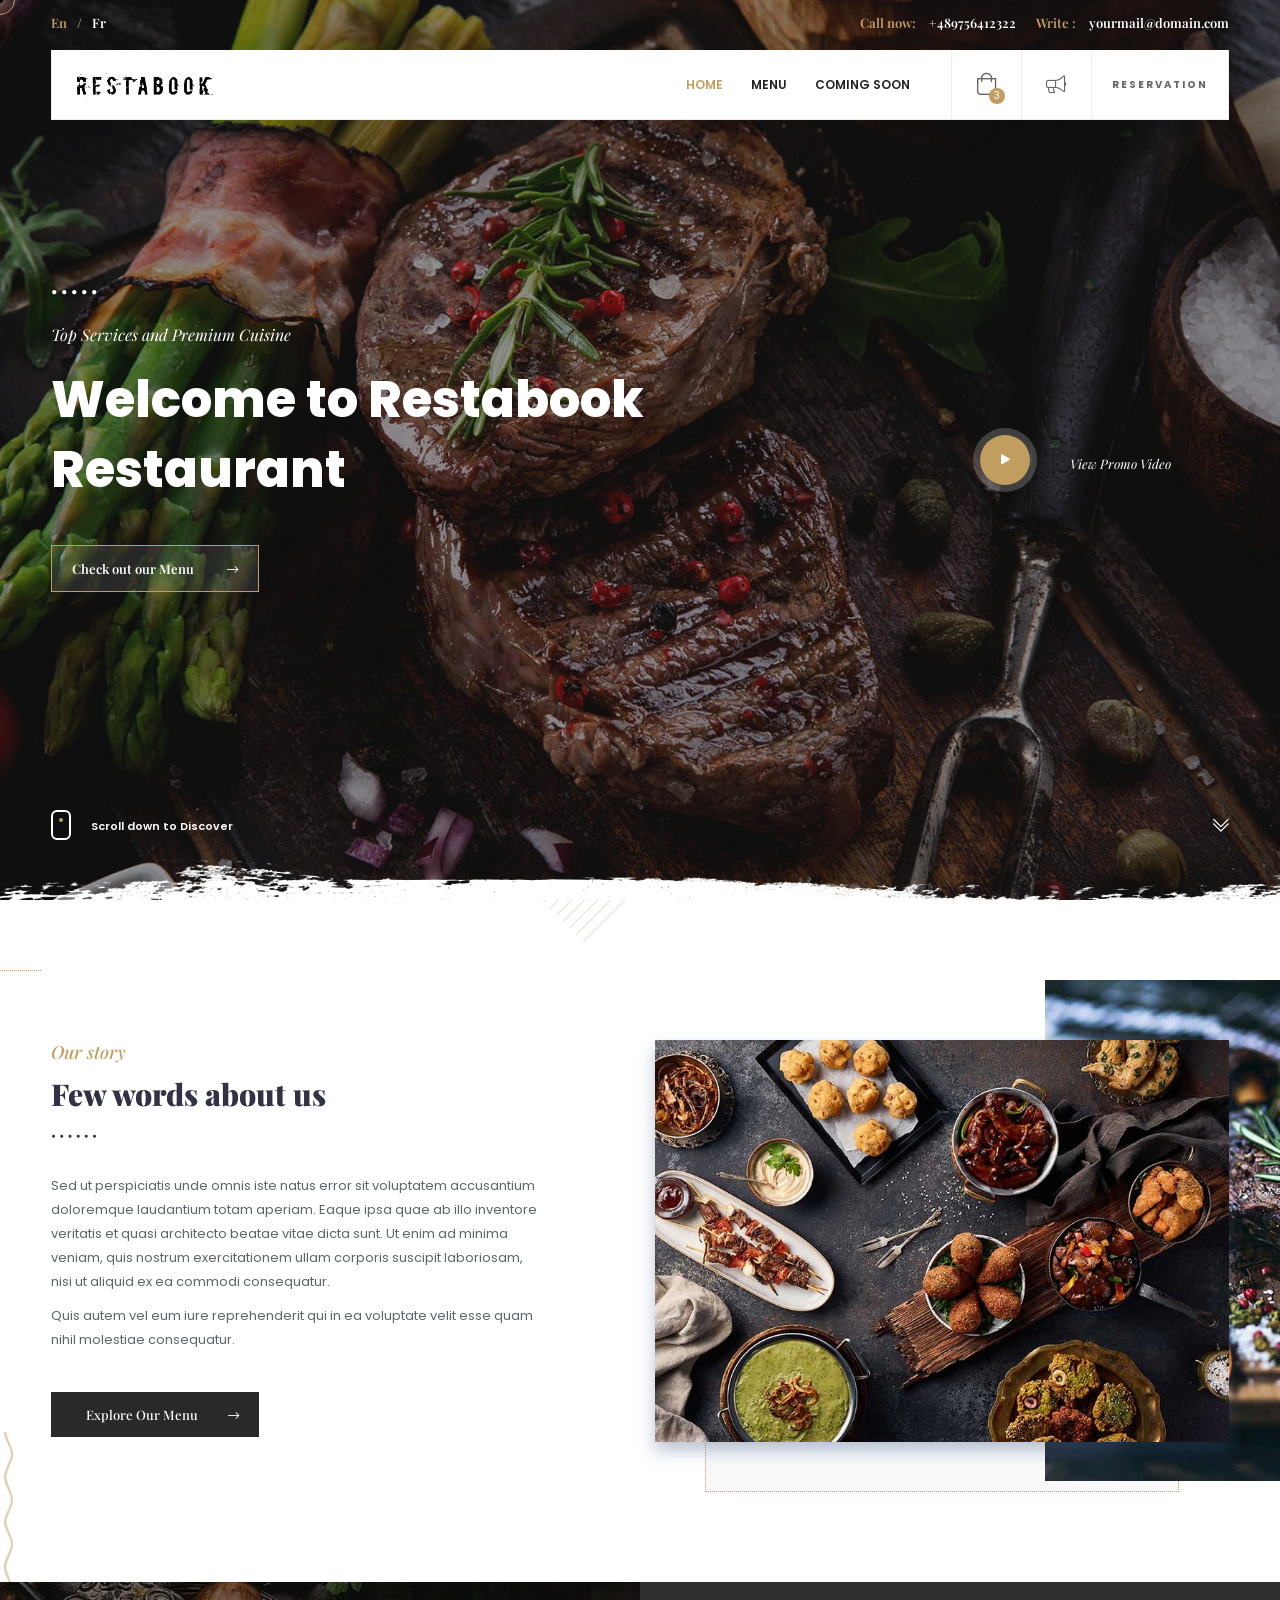
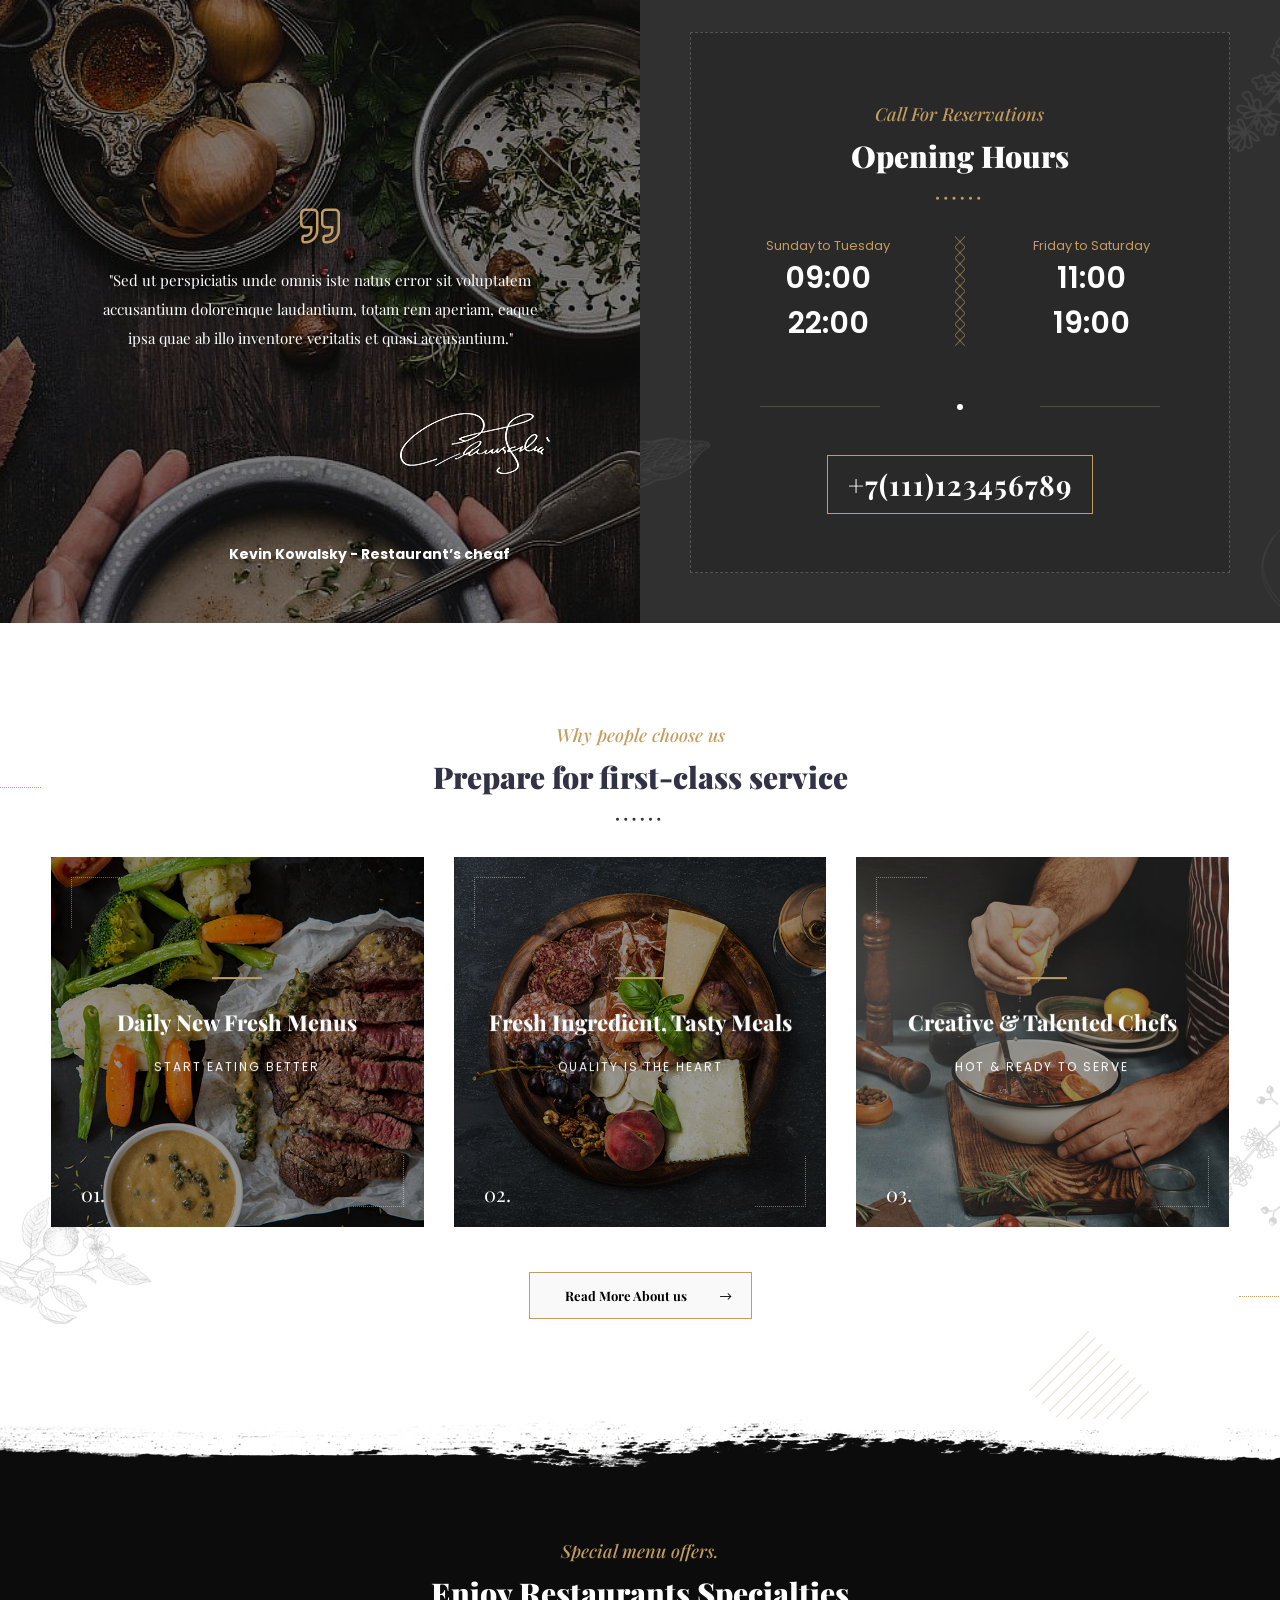
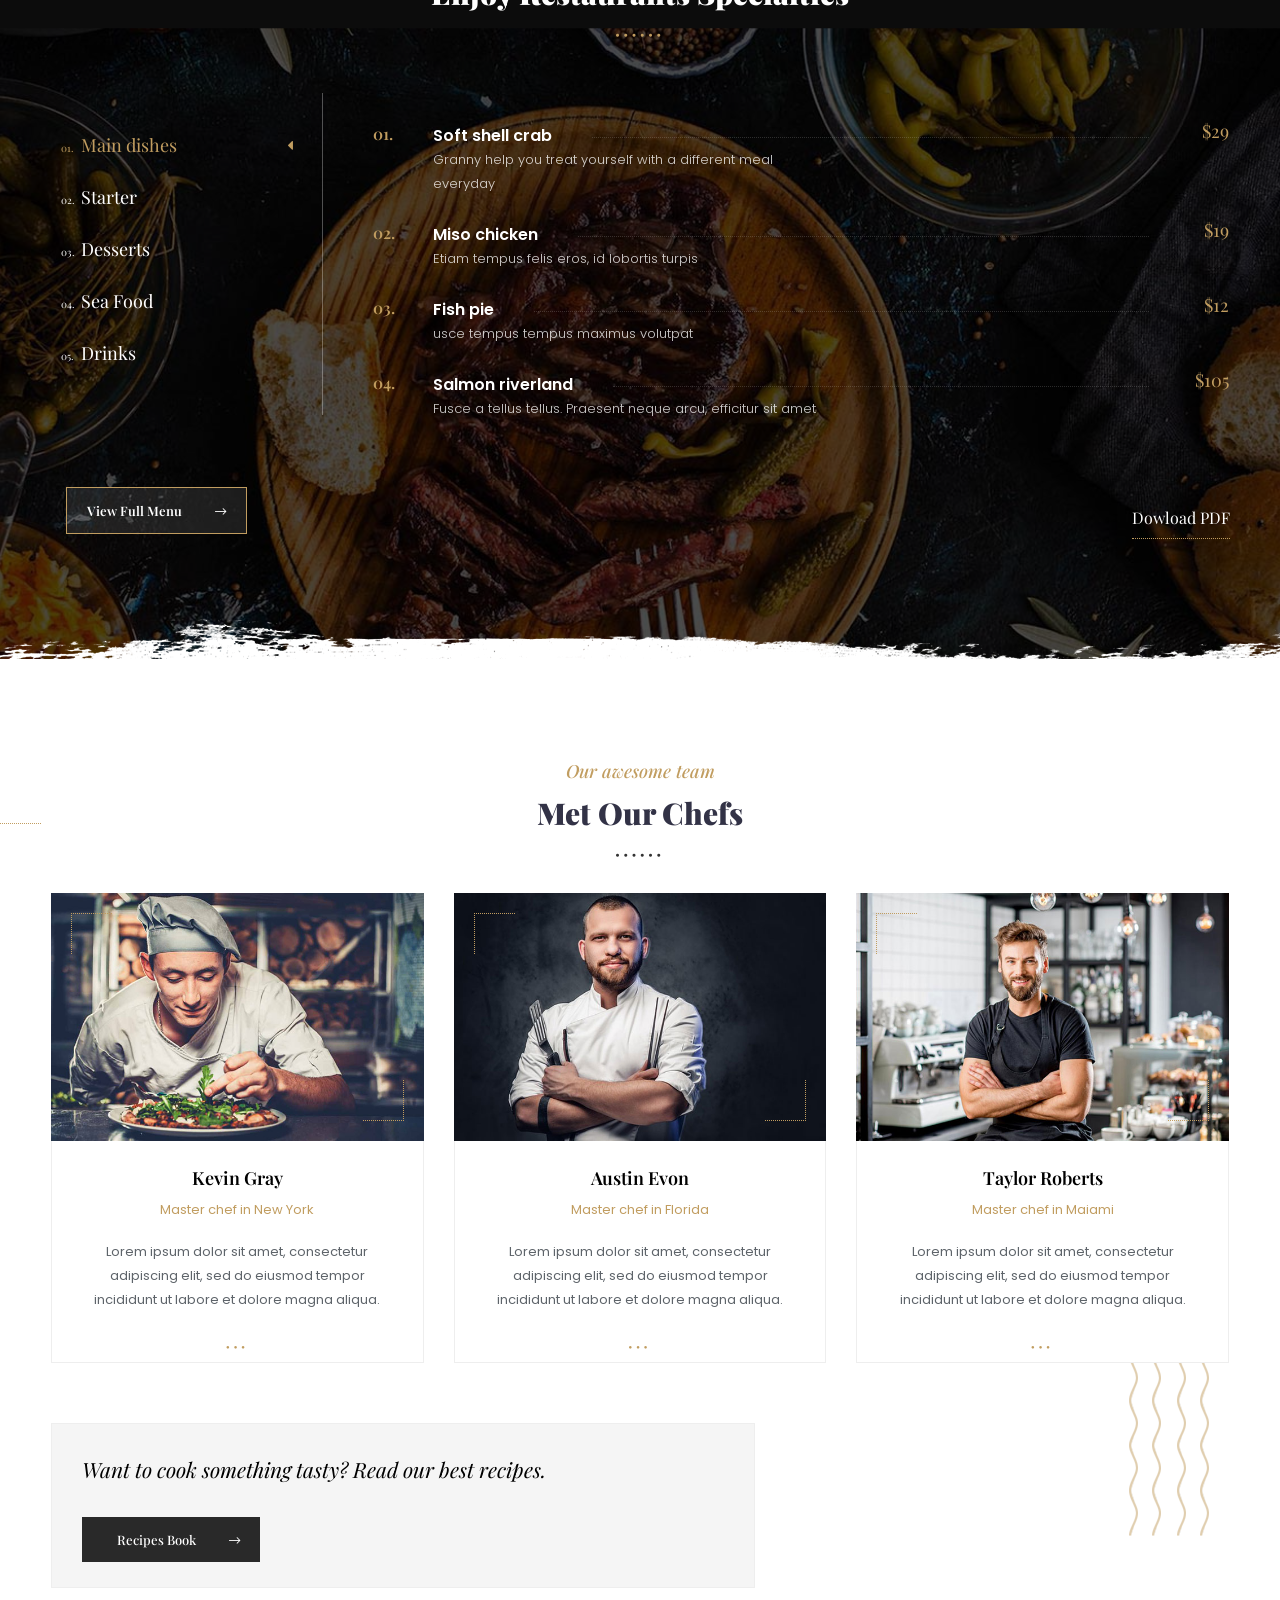
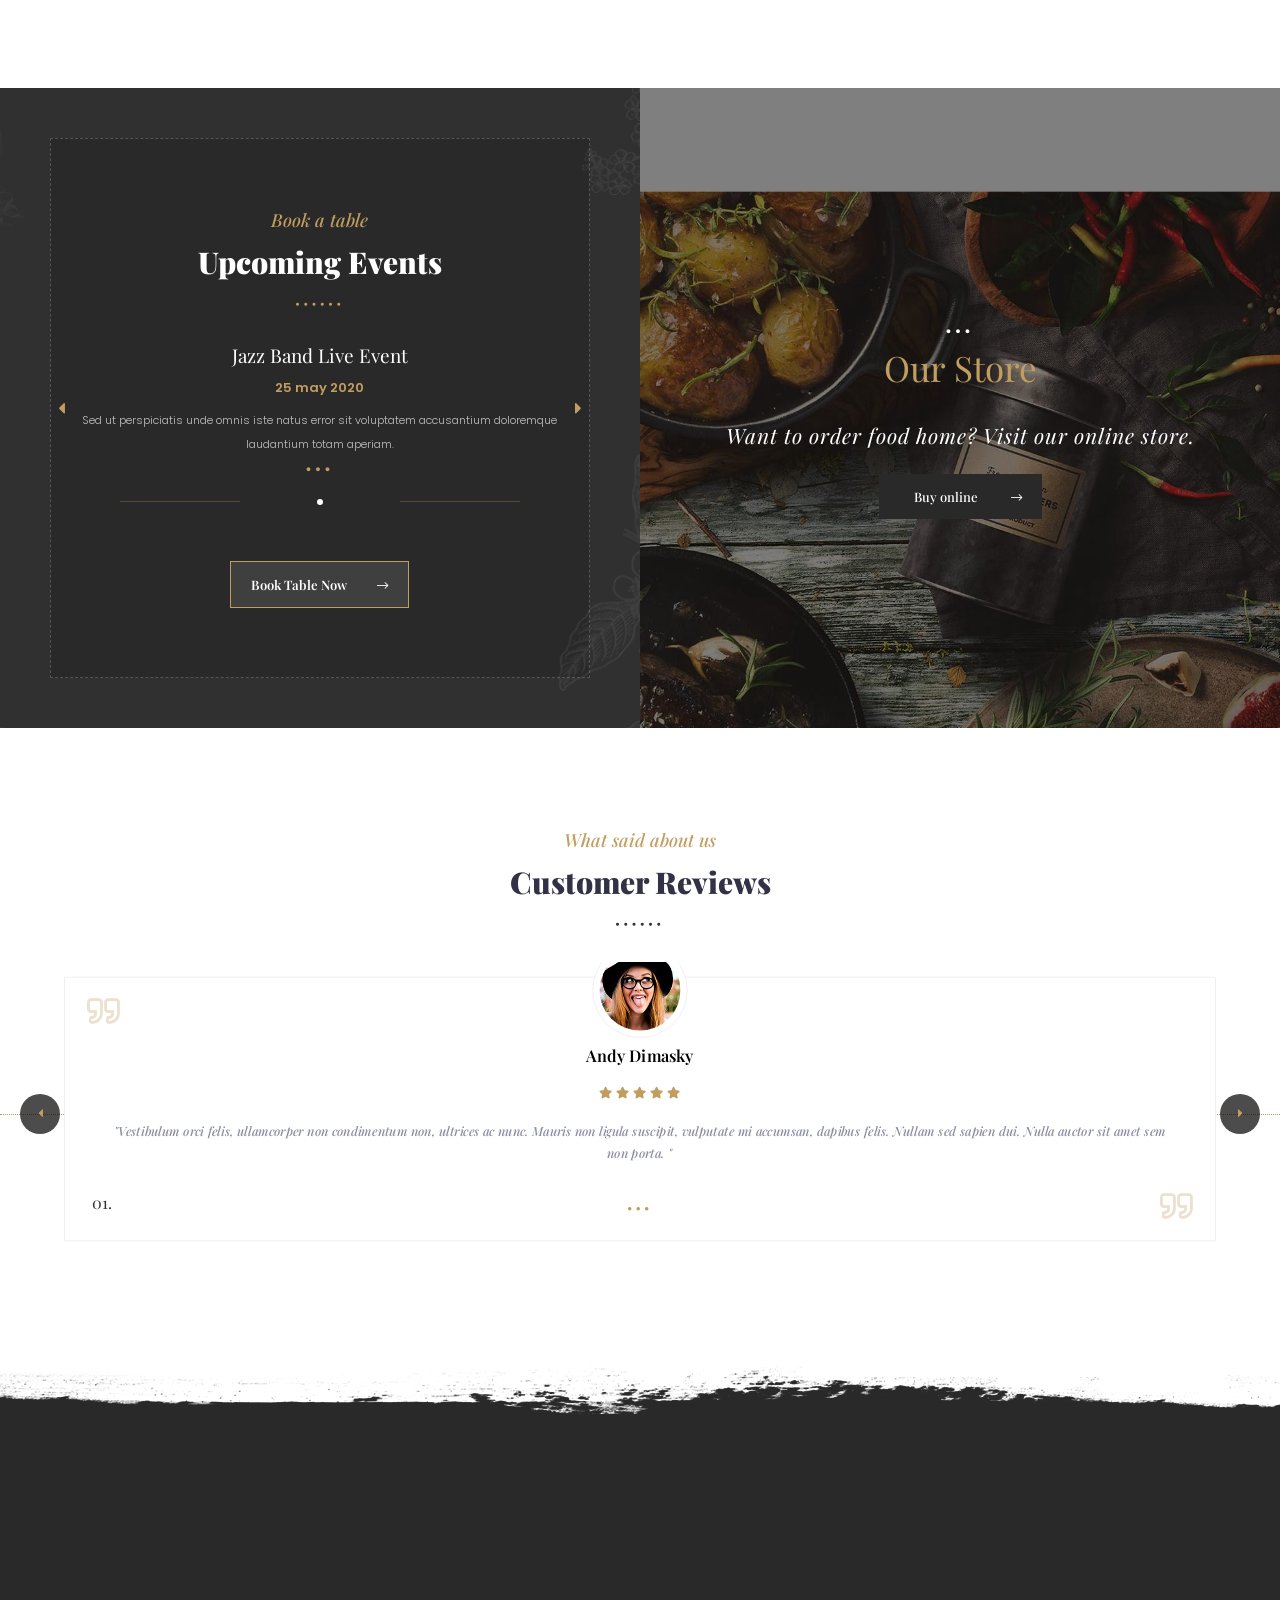
<file: index.html>
<!DOCTYPE HTML>
<html lang="en">
    <head>
        <!--=============== basic  ===============-->
        <meta charset="UTF-8">
        <title>Restabook -   Responsive Restaurant / Cafe / Pub Template</title>
        <meta name="viewport" content="width=device-width, initial-scale=1.0, minimum-scale=1.0, maximum-scale=1.0, user-scalable=no">
        <meta name="robots" content="index, follow"/>
        <meta name="keywords" content=""/>
        <meta name="description" content=""/>
        <!--=============== css  ===============-->	
        <link type="text/css" rel="stylesheet" href="css/reset.css">
        <link type="text/css" rel="stylesheet" href="css/plugins.css">
        <link type="text/css" rel="stylesheet" href="css/style.css">
        <link type="text/css" rel="stylesheet" href="css/color.css">
        <!--=============== favicons ===============-->
        <link rel="shortcut icon" href="images/favicon.ico">
    </head>
    <body>
        <!-- lodaer  -->
        <div class="loader-wrap">
            <div class="loader-item">
                <div class="cd-loader-layer" data-frame="25">
                    <div class="loader-layer"></div>
                </div>
                <span class="loader"></span>
            </div>
        </div>
        <!-- loader end  -->
        <!-- main start  -->
        <div id="main">
            <!-- header  -->
            <header class="main-header">
                <!-- header-top  -->
                <div class="header-top">
                    <div class="container">
                        <div class="lang-wrap"><a href="#" class="act-lang">En</a><span>/</span><a href="#">Fr</a></div>
                        <div class="header-top_contacts"><a href="#"><span>Call now:</span> +489756412322</a><a href="#"><span>Write :</span> yourmail@domain.com</a></div>
                    </div>
                </div>
                <!--header-top end -->
                <!-- header-inner -->
                <div class="header-inner  fl-wrap">
                    <div class="container">
                        <div class="header-container fl-wrap">
                            <a href="index.html" class="logo-holder"><img src="images/logo.png" alt=""></a>
                            <div class="show-reserv_button show-rb"><span>Reservation</span> <i class="fal fa-bookmark"></i></div>
                            <div class="show-share-btn showshare htact"><i class="fal fa-bullhorn"></i> <span class="header-tooltip">Share</span></div>
                            <div class="show-cart sc_btn htact"><i class="fal fa-shopping-bag"></i><span class="show-cart_count">3</span><span class="header-tooltip">Your Cart</span></div>
                            <!-- nav-button-wrap-->
                            <div class="nav-button-wrap">
                                <div class="nav-button">
                                    <span></span><span></span><span></span>
                                </div>
                            </div>
                            <!-- nav-button-wrap end-->
                            <!--  navigation -->
                            <div class="nav-holder main-menu">
                                <nav>
                                    <ul>
                                        <li>
                                            <a href="index.html" class="act-link">Home</a>
                                        </li>
                                        <li>
                                            <a href="menu.html">Menu</a>
                                        </li>
                                        <li>
                                            <a href="coming-soon.html">Coming Soon</a>
                                        </li>
                                    </ul>
                                </nav>
                            </div>
                            <!-- navigation  end -->                        
                            <!-- header-cart_wrap  -->
                            <div class="header-cart_wrap novis_cart">
                                <div class="header-cart_title">Your Cart <span>4 items</span></div>
                                <div class="header-cart_wrap_container fl-wrap">
                                    <div class="box-widget-content">
                                        <div class="widget-posts fl-wrap">
                                            <ol>
                                                <li class="clearfix">
                                                    <a href="#"  class="widget-posts-img"><img src="images/menu/1.jpg" class="respimg" alt=""></a>
                                                    <div class="widget-posts-descr">
                                                        <a href="#" title="">Grilled Steaks</a>
                                                        <div class="widget-posts-descr_calc clearfix">1 <span>x</span> $45</div>
                                                    </div>
                                                    <div class="clear-cart_button"><i class="fal fa-times"></i></div>
                                                </li>
                                                <li class="clearfix">
                                                    <a href="#"  class="widget-posts-img"><img src="images/menu/2.jpg" class="respimg" alt=""></a>
                                                    <div class="widget-posts-descr">
                                                        <a href="#" title="">Cripsy Lobster & Shrimp Bites</a>
                                                        <div class="widget-posts-descr_calc clearfix">2 <span>x</span> $22</div>
                                                    </div>
                                                    <div class="clear-cart_button"><i class="fal fa-times"></i></div>
                                                </li>
                                                <li class="clearfix">
                                                    <a href="#"  class="widget-posts-img"><img src="images/menu/3.jpg" class="respimg" alt=""></a>
                                                    <div class="widget-posts-descr">
                                                        <a href="#" title="">Chicken tortilla soup</a>
                                                        <div class="widget-posts-descr_calc clearfix">1 <span>x</span> $37</div>
                                                    </div>
                                                    <div class="clear-cart_button"><i class="fal fa-times"></i></div>
                                                </li>
                                            </ol>
                                        </div>
                                    </div>
                                </div>
                                <div class="header-cart_wrap_total fl-wrap">
                                    <div class="header-cart_wrap_total_item">Subtotal : <span>$147</span></div>
                                </div>
                                <div class="header-cart_wrap_footer fl-wrap">
                                    <a href="cart.html"> View Cart</a>
                                    <a href="checkout.html">  Checkout</a>
                                </div>
                            </div>
                            <!-- header-cart_wrap end  -->
                            <!-- share-wrapper -->
                            <div class="share-wrapper isShare">
                                <div class="share-container fl-wrap"></div>
                            </div>
                            <!-- share-wrapper-end -->
                        </div>
                    </div>
                </div>
                <!-- header-inner end  -->
            </header>
            <!--header end -->	
            <!-- wrapper  -->	
            <div id="wrapper">
                <!-- hero-wrap-->	
                <div class="hero-wrap fl-wrap full-height" data-scrollax-parent="true">
                    <div class="bg par-elem "  data-bg="images/bg/2.jpg" data-scrollax="properties: { translateY: '30%' }"></div>
                    <div class="overlay"></div>
                    <div class="hero-title-wrap fl-wrap">
                        <div class="container">
                            <div class="hero-title">
                                <h4>Top Services and Premium Cuisine </h4>
                                <h2>Welcome to Restabook Restaurant</h2>
                                <a href="menu.html" class="hero_btn">Check out our Menu <i class="fal fa-long-arrow-right"></i></a>
                            </div>
                        </div>
                    </div>
                    <!--hero_promo-wrap-->
                    <div class="hero_promo-wrap bot-element2">
                        <div class="hero_promo-button">
                            <a href="https://vimeo.com/10322316" class="image-popup"><i class="fas fa-play"></i></a>
                        </div>
                        <div class="hero_promo-title">
                            <h4>View Promo Video</h4>
                        </div>
                    </div>
                    <!--hero_promo-wrap end--> 
                    <!--hero-social-->
                    <div class="hero-social">
                        <ul>
                            <li><a href="#" target="_blank"><i class="fab fa-facebook-f"></i></a></li>
                            <li><a href="#" target="_blank"><i class="fab fa-instagram"></i></a></li>
                            <li><a href="#" target="_blank"><i class="fab fa-twitter"></i></a></li>
                            <li><a href="#" target="_blank"><i class="fab fa-vk"></i></a></li>
                        </ul>
                    </div>
                    <!--hero-social end--> 
                    <!-- hero-bottom-container -->	
                    <div class="hero-bottom-container">
                        <div class="container">
                            <div class="scroll-down-wrap">
                                <div class="mousey">
                                    <div class="scroller"></div>
                                </div>
                                <span>Scroll down to Discover</span>
                            </div>
                            <a href="#sec2" class="sd_btn custom-scroll-link"><i class="fal fa-chevron-double-down"></i></a>
                        </div>
                    </div>
                    <!-- hero-bottom-container -->	
                    <div class="hero-dec_top"></div>
                    <div class="hero-dec_bottom"></div>
                    <div class="brush-dec"></div>
                </div>
                <!-- hero-wrap  end -->	
                <!-- content  -->	
                <div class="content">
                    <section class="hidden-section big-padding" data-scrollax-parent="true" id="sec2">
                        <div class="container">
                            <div class="row">
                                <div class="col-md-6">
                                    <div class="section-title text-align_left">
                                        <h4>Our story</h4>
                                        <h2>Few words about us</h2>
                                        <div class="dots-separator fl-wrap"><span></span></div>
                                    </div>
                                    <div class="text-block ">
                                        <p>Sed ut perspiciatis unde omnis iste natus error sit voluptatem accusantium doloremque laudantium totam aperiam. Eaque ipsa quae ab illo inventore veritatis et quasi architecto beatae vitae dicta sunt.
                                            Ut enim ad minima veniam, quis nostrum exercitationem ullam corporis suscipit laboriosam, nisi ut aliquid ex ea commodi consequatur.
                                        </p>
                                        <p> Quis autem vel eum iure reprehenderit qui in ea voluptate velit esse quam nihil molestiae consequatur.</p>
                                        <a href="menu.html" class="btn fl-btn">Explore Our Menu<i class="fal fa-long-arrow-right"></i></a>
                                    </div>
                                </div>
                                <div class="col-md-6">
                                    <div class="image-collge-wrap fl-wrap">
                                        <div class="main-iamge">
                                            <img src="images/all/3.jpg"   alt="">
                                        </div>
                                        <div class="images-collage-item" style="width:65%" data-position-left="68" data-position-top="-15" data-zindex="2" data-opacity="1.0"><img src="images/all/8.jpg" alt=""></div>
                                        <div class="images-collage-item col_par" style="width:120px" data-position-left="-23" data-position-top="-17" data-zindex="9" data-scrollax="properties: { translateY: '150px' }"><img src="images/cube.png" alt=""></div>
                                    </div>
                                </div>
                            </div>
                            <div class="section-dec sec-dec_top"></div>
                        <div class="wave-bg" data-scrollax="properties: { translateY: '-150px' }"></div>                            
                        </div>
                    </section>
                    <!--  section end  -->   
                    <!-- section   -->
                    <section class="column-section no-padding hidden-section" data-scrollax-parent="true" id="sec4">
                        <div class="column-wrap-bg left-wrap">
                            <div class="bg par-elem "  data-bg="images/bg/12.jpg" data-scrollax="properties: { translateY: '30%' }"></div>
                            <div class="overlay"></div>
                            <div class="quote-box">
                                <i class="fal fa-quote-right"></i>
                                <p>"Sed ut perspiciatis unde omnis iste natus error sit voluptatem accusantium doloremque laudantium, totam rem aperiam, eaque ipsa quae ab illo inventore veritatis et quasi accusantium."</p>
                                <div class="signature"><img src="images/signature.png" alt=""></div>
                                <h4>Kevin  Kowalsky - Restaurant’s cheaf</h4>
                            </div>
                        </div>
                        <div class="column-section-wrap dark-bg" >
                            <div class="container"  >
                                <div class="column-text">
                                    <div class="section-title">
                                        <h4>Call For Reservations</h4>
                                        <h2>Opening Hours</h2>
                                        <div class="dots-separator fl-wrap"><span></span></div>
                                    </div>
                                    <div class="work-time fl-wrap">
                                        <div class="row">
                                            <div class="col-sm-6">
                                                <h3>Sunday to Tuesday</h3>
                                                <div class="hours">
                                                    09:00<br>
                                                    22:00
                                                </div>
                                            </div>
                                            <div class="col-sm-6">
                                                <h3>Friday to Saturday</h3>
                                                <div class="hours">
                                                    11:00<br>
                                                    19:00
                                                </div>
                                            </div>
                                        </div>
                                    </div>
                                    <div class="clearfix"></div>
                                    <div class="bold-separator"><span></span></div>
                                    <div class="big-number"><a href="#">+7(111)123456789</a></div>
                                </div>
                            </div>
                            <div class="illustration_bg">
                                <div class="bg"  data-bg="images/bg/dec/7.png"></div>
                            </div>
                        </div>
                    </section>
                    <!-- section end -->
                    <!--  section    -->   
                    <section data-scrollax-parent="true">
                        <div class="container">
                            <div class="section-title">
                                <h4>Why people choose us</h4>
                                <h2>Prepare for first-class service</h2>
                                <div class="dots-separator fl-wrap"><span></span></div>
                            </div>
                            <div class="cards-wrap fl-wrap">
                                <div class="row">
                                    <!--card item --> 
                                    <div class="col-md-4">
                                        <div class="content-inner fl-wrap">
                                            <div class="content-front">
                                                <div class="cf-inner">
                                                    <div class="bg "  data-bg="images/services/1.jpg"></div>
                                                    <div class="overlay"></div>
                                                    <div class="inner">
                                                        <h2>Daily New Fresh Menus</h2>
                                                        <h4>Start eating better</h4>
                                                    </div>
                                                    <div class="serv-num">01.</div>
                                                </div>
                                            </div>
                                            <div class="content-back">
                                                <div class="cf-inner">
                                                    <div class="inner">
                                                        <div class="dec-icon">
                                                            <i class="fal fa-fish"></i>
                                                        </div>
                                                        <p>Lorem ipsum dolor sit amet, consectetur adipiscing elit. Maecenas in pulvinar neque. Nulla finibus lobortis pulvinar.</p>
                                                    </div>
                                                </div>
                                            </div>
                                        </div>
                                    </div>
                                    <!--card item end -->
                                    <!--card item --> 
                                    <div class="col-md-4">
                                        <div class="content-inner fl-wrap">
                                            <div class="content-front">
                                                <div class="cf-inner">
                                                    <div class="bg "  data-bg="images/services/2.jpg"></div>
                                                    <div class="overlay"></div>
                                                    <div class="inner">
                                                        <h2>Fresh Ingredient, Tasty Meals</h2>
                                                        <h4>Quality is the heart</h4>
                                                    </div>
                                                    <div class="serv-num">02.</div>
                                                </div>
                                            </div>
                                            <div class="content-back">
                                                <div class="cf-inner">
                                                    <div class="inner">
                                                        <div class="dec-icon">
                                                            <i class="fal fa-carrot"></i>
                                                        </div>
                                                        <p>Lorem ipsum dolor sit amet, consectetur adipiscing elit. Maecenas in pulvinar neque. Nulla finibus lobortis pulvinar.</p>
                                                    </div>
                                                </div>
                                            </div>
                                        </div>
                                    </div>
                                    <!--card item end -->
                                    <!--card item --> 
                                    <div class="col-md-4">
                                        <div class="content-inner fl-wrap">
                                            <div class="content-front">
                                                <div class="cf-inner">
                                                    <div class="bg "  data-bg="images/services/3.jpg"></div>
                                                    <div class="overlay"></div>
                                                    <div class="inner">
                                                        <h2>Creative & Talented Chefs</h2>
                                                        <h4>Hot & ready to serve</h4>
                                                    </div>
                                                    <div class="serv-num">03.</div>
                                                </div>
                                            </div>
                                            <div class="content-back">
                                                <div class="cf-inner">
                                                    <div class="inner">
                                                        <div class="dec-icon">
                                                            <i class="fal fa-utensils-alt"></i>
                                                        </div>
                                                        <p>Lorem ipsum dolor sit amet, consectetur adipiscing elit. Maecenas in pulvinar neque. Nulla finibus lobortis pulvinar.</p>
                                                    </div>
                                                </div>
                                            </div>
                                        </div>
                                    </div>
                                    <!--card item end -->                                                 
                                </div>
                                <div class="section-dec sec-dec_top"></div>
                                <div class="section-dec sec-dec_bottom"></div>
                            </div>
                            <a href="about.html" class="btn fl-btn border-btn">Read More About us <i class="fal fa-long-arrow-right"></i></a>
                            <div class="images-collage-item col_par" style="width:120px" data-position-left="83" data-position-top="87" data-zindex="1" data-scrollax="properties: { translateY: '150px' }"><img src="images/cube.png" alt=""></div>
                        </div>
                        <div class="section-bg">
                            <div class="bg"  data-bg="images/bg/dec/section-bg.png"></div>
                        </div>
                    </section>
                    <!--  section end  --> 
                    <!--  section  -->
                    <section class="parallax-section dark-bg hidden-section" data-scrollax-parent="true">
                        <div class="brush-dec2"></div>
                        <div class="brush-dec"></div>
                        <div class="bg par-elem bg_tabs"  data-bg="images/bg/4.jpg" data-scrollax="properties: { translateY: '30%' }"></div>
                        <div class="cd-tabs-layer" data-frame="10">
                            <div class="tabs-layer"></div>
                        </div>
                        <div class="overlay op7"></div>
                        <div class="container">
                            <div class="section-title">
                                <h4>Special menu offers.</h4>
                                <h2>Enjoy Restaurants Specialties</h2>
                                <div class="dots-separator fl-wrap"><span></span></div>
                            </div>
                            <!--  hero-menu_header  end-->
                            <div class="hero-menu tabs-act fl-wrap">
                                <div class="row">
                                    <!--  hero-menu_header-->
                                    <div class="col-md-3">
                                        <div class="hero-menu_header fl-wrap">
                                            <ul class="tabs-menu     no-list-style change_bg">
                                                <li data-tab="#tab-1"  class="nav-btn current"><a href="#tab-1"  data-bgtab="images/bg/4.jpg"><span>01.</span>Main dishes</a></li>
                                                <li data-tab="#tab-2" class="nav-btn"><a href="#tab-2"  data-bgtab="images/bg/6.jpg"><span>02.</span>Starter</a></li>
                                                <li data-tab="#tab-3" class="nav-btn"><a href="#tab-3" data-bgtab="images/bg/7.jpg"><span>03.</span>Desserts</a></li>
                                                <li data-tab="#tab-4" class="nav-btn"><a href="#tab-4" data-bgtab="images/bg/5.jpg"><span>04.</span>Sea Food</a></li>
                                                <li data-tab="#tab-5" class="nav-btn"><a href="#tab-5" data-bgtab="images/bg/9.jpg"><span>05.</span>Drinks</a></li>
                                            </ul>
                                        </div>
                                    </div>
                                    <!--  hero-menu_header  end-->
                                    <!--  hero-menu_content   -->
                                    <div class="col-md-9">
                                        <div class="hero-menu_content fl-wrap">
                                            <div class="tabs-container">
                                                <div class="tab">
                                                    <!--tab -->
                                                    <div id="tab-1" class="tab-content first-tab">
                                                        <!-- header-menu-item-->
                                                        <div class="hero-menu-item">
                                                            <div class="hero-menu-item-title fl-wrap">
                                                                <h6><span>01.</span>Soft shell crab</h6>
                                                                <div class="hmi-dec"></div>
                                                                <span class="hero-menu-item-price">$29</span>
                                                            </div>
                                                            <div class="hero-menu-item-details">
                                                                <p>Granny help you treat yourself with a different meal everyday</p>
                                                            </div>
                                                        </div>
                                                        <!-- header-menu-item end-->
                                                        <!-- header-menu-item-->
                                                        <div class="hero-menu-item">
                                                            <div class="hero-menu-item-title fl-wrap">
                                                                <h6><span>02.</span>Miso chicken</h6>
                                                                <div class="hmi-dec"></div>
                                                                <span class="hero-menu-item-price">$19</span>
                                                            </div>
                                                            <div class="hero-menu-item-details">
                                                                <p>Etiam tempus felis eros, id lobortis turpis</p>
                                                            </div>
                                                        </div>
                                                        <!-- header-menu-item end-->                                                         
                                                        <!-- header-menu-item-->
                                                        <div class="hero-menu-item">
                                                            <div class="hero-menu-item-title fl-wrap">
                                                                <h6><span>03.</span>Fish pie</h6>
                                                                <div class="hmi-dec"></div>
                                                                <span class="hero-menu-item-price">$12</span>
                                                            </div>
                                                            <div class="hero-menu-item-details">
                                                                <p>usce tempus tempus maximus volutpat</p>
                                                            </div>
                                                        </div>
                                                        <!-- header-menu-item end-->                                                         
                                                        <!-- header-menu-item-->
                                                        <div class="hero-menu-item">
                                                            <div class="hero-menu-item-title fl-wrap">
                                                                <h6><span>04.</span>Salmon riverland</h6>
                                                                <div class="hmi-dec"></div>
                                                                <span class="hero-menu-item-price">$105</span>
                                                            </div>
                                                            <div class="hero-menu-item-details">
                                                                <p>Fusce a tellus tellus. Praesent neque arcu, efficitur sit amet</p>
                                                            </div>
                                                        </div>
                                                        <!-- header-menu-item end-->                                                         
                                                    </div>
                                                    <!--tab end -->
                                                    <!--tab 2-->
                                                    <div class="tab">
                                                        <div id="tab-2" class="tab-content">
                                                            <!-- header-menu-item-->
                                                            <div class="hero-menu-item">
                                                                <div class="hero-menu-item-title fl-wrap">
                                                                    <h6><span>01.</span>Fried Potatoes</h6>
                                                                    <div class="hmi-dec"></div>
                                                                    <span class="hero-menu-item-price">$29</span>
                                                                </div>
                                                                <div class="hero-menu-item-details">
                                                                    <p>Granny help you treat yourself with a different meal everyday</p>
                                                                </div>
                                                            </div>
                                                            <!-- header-menu-item end-->
                                                            <!-- header-menu-item-->
                                                            <div class="hero-menu-item">
                                                                <div class="hero-menu-item-title fl-wrap">
                                                                    <h6><span>02.</span>Doner Burger</h6>
                                                                    <div class="hmi-dec"></div>
                                                                    <span class="hero-menu-item-price">$19</span>
                                                                </div>
                                                                <div class="hero-menu-item-details">
                                                                    <p>Etiam tempus felis eros, id lobortis turpis</p>
                                                                </div>
                                                            </div>
                                                            <!-- header-menu-item end-->                                                         
                                                            <!-- header-menu-item-->
                                                            <div class="hero-menu-item">
                                                                <div class="hero-menu-item-title fl-wrap">
                                                                    <h6><span>03.</span>Steak Filet</h6>
                                                                    <div class="hmi-dec"></div>
                                                                    <span class="hero-menu-item-price">$12</span>
                                                                </div>
                                                                <div class="hero-menu-item-details">
                                                                    <p>usce tempus tempus maximus volutpat</p>
                                                                </div>
                                                            </div>
                                                            <!-- header-menu-item end-->                                                         
                                                            <!-- header-menu-item-->
                                                            <div class="hero-menu-item">
                                                                <div class="hero-menu-item-title fl-wrap">
                                                                    <h6><span>04.</span>Cayenne Shrimp</h6>
                                                                    <div class="hmi-dec"></div>
                                                                    <span class="hero-menu-item-price">$37</span>
                                                                </div>
                                                                <div class="hero-menu-item-details">
                                                                    <p>usce tempus tempus maximus volutpat</p>
                                                                </div>
                                                            </div>v
                                                            <!-- header-menu-item end-->                                                          
                                                        </div>
                                                    </div>
                                                    <!--tab end -->
                                                    <!--tab 3-->
                                                    <div class="tab">
                                                        <div id="tab-3" class="tab-content">
                                                            <!-- header-menu-item-->
                                                            <div class="hero-menu-item">
                                                                <div class="hero-menu-item-title fl-wrap">
                                                                    <h6><span>01.</span>Soft shell crab</h6>
                                                                    <div class="hmi-dec"></div>
                                                                    <span class="hero-menu-item-price">$29</span>
                                                                </div>
                                                                <div class="hero-menu-item-details">
                                                                    <p>Granny help you treat yourself with a different meal everyday</p>
                                                                </div>
                                                            </div>
                                                            <!-- header-menu-item end-->
                                                            <!-- header-menu-item-->
                                                            <div class="hero-menu-item">
                                                                <div class="hero-menu-item-title fl-wrap">
                                                                    <h6><span>02.</span>Tarte Tatin</h6>
                                                                    <div class="hmi-dec"></div>
                                                                    <span class="hero-menu-item-price">$25</span>
                                                                </div>
                                                                <div class="hero-menu-item-details">
                                                                    <p>Etiam tempus felis eros, id lobortis turpis</p>
                                                                </div>
                                                            </div>
                                                            <!-- header-menu-item end-->                                                         
                                                            <!-- header-menu-item-->
                                                            <div class="hero-menu-item">
                                                                <div class="hero-menu-item-title fl-wrap">
                                                                    <h6><span>03.</span>Creme Brulee</h6>
                                                                    <div class="hmi-dec"></div>
                                                                    <span class="hero-menu-item-price">$64</span>
                                                                </div>
                                                                <div class="hero-menu-item-details">
                                                                    <p>usce tempus tempus maximus volutpat</p>
                                                                </div>
                                                            </div>
                                                            <!-- header-menu-item end-->                                                         
                                                            <!-- header-menu-item-->
                                                            <div class="hero-menu-item">
                                                                <div class="hero-menu-item-title fl-wrap">
                                                                    <h6><span>04.</span>Lemon Meringue</h6>
                                                                    <div class="hmi-dec"></div>
                                                                    <span class="hero-menu-item-price">$12</span>
                                                                </div>
                                                                <div class="hero-menu-item-details">
                                                                    <p>usce tempus tempus maximus volutpat</p>
                                                                </div>
                                                            </div>
                                                            <!-- header-menu-item end-->                                                          
                                                        </div>
                                                    </div>
                                                    <!--tab end -->                                                    
                                                    <!--tab 4-->
                                                    <div class="tab">
                                                        <div id="tab-4" class="tab-content">
                                                            <!-- header-menu-item-->
                                                            <div class="hero-menu-item">
                                                                <div class="hero-menu-item-title fl-wrap">
                                                                    <h6><span>01.</span> Lobster with melted mozarella</h6>
                                                                    <div class="hmi-dec"></div>
                                                                    <span class="hero-menu-item-price">$156</span>
                                                                </div>
                                                                <div class="hero-menu-item-details">
                                                                    <p>Granny help you treat yourself with a different meal everyday</p>
                                                                </div>
                                                            </div>
                                                            <!-- header-menu-item end-->
                                                            <!-- header-menu-item-->
                                                            <div class="hero-menu-item">
                                                                <div class="hero-menu-item-title fl-wrap">
                                                                    <h6><span>02.</span> Butterfly fried shrimps platter</h6>
                                                                    <div class="hmi-dec"></div>
                                                                    <span class="hero-menu-item-price">$98</span>
                                                                </div>
                                                                <div class="hero-menu-item-details">
                                                                    <p>Etiam tempus felis eros, id lobortis turpis</p>
                                                                </div>
                                                            </div>
                                                            <!-- header-menu-item end-->                                                         
                                                        </div>
                                                    </div>
                                                    <!--tab end -->                                                     
                                                    <!--tab 5-->
                                                    <div class="tab">
                                                        <div id="tab-5" class="tab-content">
                                                            <!-- header-menu-item-->
                                                            <div class="hero-menu-item">
                                                                <div class="hero-menu-item-title fl-wrap">
                                                                    <h6><span>01.</span>Kiwi Coctail</h6>
                                                                    <div class="hmi-dec"></div>
                                                                    <span class="hero-menu-item-price">$12</span>
                                                                </div>
                                                                <div class="hero-menu-item-details">
                                                                    <p>Granny help you treat yourself with a different meal everyday</p>
                                                                </div>
                                                            </div>
                                                            <!-- header-menu-item end-->
                                                            <!-- header-menu-item-->
                                                            <div class="hero-menu-item">
                                                                <div class="hero-menu-item-title fl-wrap">
                                                                    <h6><span>02.</span>Summer Beer</h6>
                                                                    <div class="hmi-dec"></div>
                                                                    <span class="hero-menu-item-price">$21</span>
                                                                </div>
                                                                <div class="hero-menu-item-details">
                                                                    <p>Etiam tempus felis eros, id lobortis turpis</p>
                                                                </div>
                                                            </div>
                                                            <!-- header-menu-item end-->                                                         
                                                            <!-- header-menu-item-->
                                                            <div class="hero-menu-item">
                                                                <div class="hero-menu-item-title fl-wrap">
                                                                    <h6><span>03.</span>Red Mojitos</h6>
                                                                    <div class="hmi-dec"></div>
                                                                    <span class="hero-menu-item-price">$17</span>
                                                                </div>
                                                                <div class="hero-menu-item-details">
                                                                    <p>usce tempus tempus maximus volutpat</p>
                                                                </div>
                                                            </div>
                                                            <!-- header-menu-item end-->                                                         
                                                            <!-- header-menu-item-->
                                                            <div class="hero-menu-item">
                                                                <div class="hero-menu-item-title fl-wrap">
                                                                    <h6><span>04.</span>Cabernet Sauvignon</h6>
                                                                    <div class="hmi-dec"></div>
                                                                    <span class="hero-menu-item-price">$40</span>
                                                                </div>
                                                                <div class="hero-menu-item-details">
                                                                    <p>usce tempus tempus maximus volutpat</p>
                                                                </div>
                                                            </div>
                                                            <!-- header-menu-item end-->                                                         
                                                        </div>
                                                    </div>
                                                    <!--tab end -->                                                    
                                                </div>
                                                <!--tabs end -->
                                            </div>
                                        </div>
                                    </div>
                                    <!--  hero-menu_content end  -->
                                    <div class="clearfix"></div>
                                    <a href="menu.html" class="hero_btn" style="margin-left:30px;">View Full Menu <i class="fal fa-long-arrow-right"></i></a>
                                    <a href="#" class="pdf-link">Dowload PDF</a>
                                </div>
                            </div>
                            <!--  hero-menu  end-->
                        </div>
                    </section>
                    <!--  section  end-->
                    <section data-scrollax-parent="true">
                        <div class="container">
                            <div class="section-title">
                                <h4>Our awesome team</h4>
                                <h2>Met Our Chefs</h2>
                                <div class="dots-separator fl-wrap"><span></span></div>
                            </div>
                            <div class="about-wrap  fl-wrap">
                                <div class="row">
                                    <div class="col-md-4">
                                        <!-- team-item -->
                                        <div class="team-box">
                                            <div class="team-photo">
                                                <img src="images/team/1.jpg" alt="" class="respimg">
                                                <div class="overlay"></div>
                                                <div class="team-social">
                                                    <span class="ts_title">Follow</span>
                                                    <ul class="no-list-style">
                                                        <li><a href="#" target="_blank"><i class="fab fa-facebook-f"></i></a></li>
                                                        <li><a href="#" target="_blank"><i class="fab fa-twitter"></i></a></li>
                                                        <li><a href="#" target="_blank"><i class="fab fa-instagram"></i></a></li>
                                                        <li><a href="#" target="_blank"><i class="fab fa-vk"></i></a></li>
                                                    </ul>
                                                </div>
                                            </div>
                                            <div class="team-info fl-wrap">
                                                <h3> Kevin  Gray </h3>
                                                <h4>Master chef in New York</h4>
                                                <p>Lorem ipsum dolor sit amet, consectetur adipiscing elit, sed do eiusmod tempor incididunt ut labore et dolore magna aliqua.  </p>
                                            </div>
                                        </div>
                                    </div>
                                    <!-- team-item  end-->
                                    <!-- team-item -->
                                    <div class="col-md-4">
                                        <div class="team-box">
                                            <div class="team-photo">
                                                <img src="images/team/2.jpg" alt="" class="respimg">
                                                <div class="overlay"></div>
                                                <div class="team-social">
                                                    <span class="ts_title">Follow</span>
                                                    <ul class="no-list-style">
                                                        <li><a href="#" target="_blank"><i class="fab fa-facebook-f"></i></a></li>
                                                        <li><a href="#" target="_blank"><i class="fab fa-twitter"></i></a></li>
                                                        <li><a href="#" target="_blank"><i class="fab fa-instagram"></i></a></li>
                                                        <li><a href="#" target="_blank"><i class="fab fa-vk"></i></a></li>
                                                    </ul>
                                                </div>
                                            </div>
                                            <div class="team-info fl-wrap">
                                                <h3> Austin Evon </h3>
                                                <h4>Master chef in Florida</h4>
                                                <p>Lorem ipsum dolor sit amet, consectetur adipiscing elit, sed do eiusmod tempor incididunt ut labore et dolore magna aliqua.  </p>
                                            </div>
                                        </div>
                                    </div>
                                    <!-- team-item end  -->
                                    <!-- team-item -->
                                    <div class="col-md-4">
                                        <div class="team-box">
                                            <div class="team-photo">
                                                <img src="images/team/3.jpg" alt="" class="respimg">
                                                <div class="overlay"></div>
                                                <div class="team-social">
                                                    <span class="ts_title">Follow</span>
                                                    <ul class="no-list-style">
                                                        <li><a href="#" target="_blank"><i class="fab fa-facebook-f"></i></a></li>
                                                        <li><a href="#" target="_blank"><i class="fab fa-twitter"></i></a></li>
                                                        <li><a href="#" target="_blank"><i class="fab fa-instagram"></i></a></li>
                                                        <li><a href="#" target="_blank"><i class="fab fa-vk"></i></a></li>
                                                    </ul>
                                                </div>
                                            </div>
                                            <div class="team-info fl-wrap">
                                                <h3> Taylor Roberts </h3>
                                                <h4>Master chef in Maiami</h4>
                                                <p>Lorem ipsum dolor sit amet, consectetur adipiscing elit, sed do eiusmod tempor incididunt ut labore et dolore magna aliqua.  </p>
                                            </div>
                                        </div>
                                    </div>
                                    <!-- team-item end  -->
                                    <div class="col-md-8">
                                        <div class="align-text-block">
                                            <h4>Want to cook something tasty? Read our best recipes.</h4>
                                            <a href="blog.html" class="btn">Recipes Book <i class="fal fa-long-arrow-right"></i></a>
                                        </div>
                                    </div>
                                </div>
                                <div class="section-dec sec-dec_top"></div>
                            </div>
                            <div class="wave-bg wave-bg_right " data-scrollax="properties: { translateY: '-150px' }"></div>
                        </div>
                    </section>
                    <!-- section end  --> 
                    <!-- section   -->
                    <section class="column-section no-padding hidden-section" data-scrollax-parent="true">
                        <div class="column-wrap-bg right-wrap">
                            <div class="bg par-elem "  data-bg="images/bg/10.jpg" data-scrollax="properties: { translateY: '30%' }"></div>
                            <div class="overlay"></div>
                            <div class="column-wrap-bg-text">
                                <h3>Our Store</h3>
                                <h4>Want to order food home? Visit our online store.</h4>
                                <a href="about.html" class="btn">Buy online <i class="fal fa-long-arrow-right"></i></a>
                            </div>
                        </div>
                        <div class="column-section-wrap left-column-section dark-bg" >
                            <div class="container"  >
                                <div class="column-text">
                                    <div class="section-title">
                                        <h4>Book a table</h4>
                                        <h2>Upcoming  Events</h2>
                                        <div class="dots-separator fl-wrap"><span></span></div>
                                    </div>
                                    <!-- events-carousel-wrap -->
                                    <div class="events-carousel-wrap fl-wrap">
                                        <div class="events-carousel fl-wrap">
                                            <div class="swiper-container">
                                                <div class="swiper-wrapper">
                                                    <!-- swiper-slide -->
                                                    <div class="swiper-slide">
                                                        <div class="event-carousel-item">
                                                            <h4>Jazz Band Live Event</h4>
                                                            <span class="event-date">25 may 2020</span>
                                                            <p>Sed ut perspiciatis unde omnis iste natus error sit voluptatem accusantium doloremque laudantium totam aperiam. </p>
                                                        </div>
                                                    </div>
                                                    <!-- swiper-slide end -->
                                                    <!-- swiper-slide -->
                                                    <div class="swiper-slide">
                                                        <div class="event-carousel-item">
                                                            <h4>Wine and Steak Day</h4>
                                                            <span class="event-date">19 June 2020</span>
                                                            <p>In ut odio libero, at vulputate urna. Nulla tristique mi a massa convallis cursus. Nulla eu mi magna. Etiam suscipit   gravida. </p>
                                                        </div>
                                                    </div>
                                                    <!-- swiper-slide end -->
                                                    <!-- swiper-slide -->
                                                    <div class="swiper-slide">
                                                        <div class="event-carousel-item">
                                                            <h4>Freedom Day Celebration</h4>
                                                            <span class="event-date">14 October 2020</span>
                                                            <p>Lorem Ipsum generators on the Internet king this the first true generator laudantium totam aperiam. </p>
                                                        </div>
                                                    </div>
                                                    <!-- swiper-slide end -->                                                        
                                                </div>
                                            </div>
                                        </div>
                                        <div class="ec-button ec-button-prev"><i class="fas fa-caret-left"></i></div>
                                        <div class="ec-button ec-button-next"><i class="fas fa-caret-right"></i></div>
                                    </div>
                                    <div class="clearfix"></div>
                                    <div class="bold-separator"><span></span></div>
                                    <!-- events-carousel-wrap end -->
                                    <a href="#" class="hero_btn no-align show-rb">Book Table Now<i class="fal fa-long-arrow-right"></i></a>
                                </div>
                            </div>
                            <div class="illustration_bg">
                                <div class="bg"  data-bg="images/bg/dec/6.png"></div>
                            </div>
                        </div>
                    </section>
                    <!-- section end  --> 
                    <!-- section   -->                        
                    <section>
                        <div class="brush-dec2 brush-dec_bottom"></div>
                        <div class="container">
                            <div class="section-title">
                                <h4>What said about us</h4>
                                <h2>Customer Reviews</h2>
                                <div class="dots-separator fl-wrap"><span></span></div>
                            </div>
                        </div>
                        <div class="clearfix"></div>
                        <div class="testimonilas-carousel-wrap fl-wrap">
                            <div class="tc-button tc-button-next"><i class="fas fa-caret-right"></i></div>
                            <div class="tc-button tc-button-prev"><i class="fas fa-caret-left"></i></div>
                            <div class="testimonilas-carousel">
                                <div class="swiper-container">
                                    <div class="swiper-wrapper">
                                        <!--testi-item-->
                                        <div class="swiper-slide-testi">
                                            <div class="testi-item fl-wrap">
                                                <div class="testi-avatar"><img src="images/avatar/2.jpg" alt=""></div>
                                                <div class="testimonilas-text fl-wrap">
                                                    <h3>Andy Dimasky</h3>
                                                    <div class="star-rating" data-starrating="5"> </div>
                                                    <p>"Vestibulum orci felis, ullamcorper non condimentum non, ultrices ac nunc. Mauris non ligula suscipit, vulputate mi accumsan, dapibus felis. Nullam sed sapien dui. Nulla auctor sit amet sem non porta. "</p>
                                                    <span class="testi-number">01.</span>
                                                </div>
                                            </div>
                                        </div>
                                        <!--testi-item end-->
                                        <!--testi-item-->
                                        <div class="swiper-slide-testi">
                                            <div class="testi-item fl-wrap">
                                                <div class="testi-avatar"><img src="images/avatar/3.jpg" alt=""></div>
                                                <div class="testimonilas-text fl-wrap">
                                                    <h3>Frank Dellov</h3>
                                                    <div class="star-rating" data-starrating="4"> </div>
                                                    <p>"Vestibulum orci felis, ullamcorper non condimentum non, ultrices ac nunc. Mauris non ligula suscipit, vulputate mi accumsan, dapibus felis. Nullam sed sapien dui. Nulla auctor sit amet sem non porta. "</p>
                                                    <span class="testi-number">02.</span>
                                                </div>
                                            </div>
                                        </div>
                                        <!--testi-item end-->
                                        <!--testi-item-->
                                        <div class="swiper-slide-testi">
                                            <div class="testi-item fl-wrap">
                                                <div class="testi-avatar"><img src="images/avatar/4.jpg" alt=""></div>
                                                <div class="testimonilas-text fl-wrap">
                                                    <h3>Centa Simpson</h3>
                                                    <div class="star-rating" data-starrating="5"> </div>
                                                    <p>"Нормально orci felis, ullamcorper non condimentum non, ultrices ac nunc. Mauris non ligula suscipit, vulputate mi accumsan, dapibus felis. Nullam sed sapien dui. Nulla auctor sit amet sem non porta. "</p>
                                                    <span class="testi-number">03.</span>
                                                </div>
                                            </div>
                                        </div>
                                        <!--testi-item end-->
                                        <!--testi-item-->
                                        <div class="swiper-slide-testi">
                                            <div class="testi-item fl-wrap">
                                                <div class="testi-avatar"><img src="images/avatar/5.jpg" alt=""></div>
                                                <div class="testimonilas-text fl-wrap">
                                                    <h3>Nicolo Svensky</h3>
                                                    <div class="star-rating" data-starrating="5"> </div>
                                                    <p>"Добрый день orci felis, ullamcorper non condimentum non, ultrices ac nunc. Mauris non ligula suscipit, vulputate mi accumsan, dapibus felis. Nullam sed sapien dui. Nulla auctor sit amet sem non porta. "</p>
                                                    <span class="testi-number">04.</span>
                                                </div>
                                            </div>
                                        </div>
                                        <!--testi-item end-->
                                    </div>
                                </div>
                            </div>
                            <div class="tc-pagination"></div>
                        </div>
                    </section>
                    <!-- section end  --> 
                </div>
                <!-- content end  -->
                <!-- footer -->
                <div class="height-emulator fl-wrap"></div>
                <footer class="fl-wrap dark-bg fixed-footer">
                    <div class="container">
                        <div class="footer-top fl-wrap">
                            <a href="index.html" class="footer-logo"><img src="images/logo2.png" alt=""></a>
                            <div class="lang-wrap"><a href="#" class="act-lang">En</a><span>/</span><a href="#">Fr</a></div>
                            <div class="footer-social">
                                <span class="footer-social-title">Follow us :</span>
                                <ul>
                                    <li><a href="#" target="_blank"><i class="fab fa-facebook-f"></i></a></li>
                                    <li><a href="#" target="_blank"><i class="fab fa-twitter"></i></a></li>
                                    <li><a href="#" target="_blank"><i class="fab fa-instagram"></i></a></li>
                                    <li><a href="#" target="_blank"><i class="fab fa-vk"></i></a></li>
                                </ul>
                            </div>
                        </div>
                        <!-- footer-widget-wrap -->
                        <div class="footer-widget-wrap fl-wrap">
                            <div class="row">
                                <!-- footer-widget -->
                                <div class="col-md-4">
                                    <div class="footer-widget">
                                        <div class="footer-widget-title">About us</div>
                                        <div class="footer-widget-content">
                                            <p>Lorem ipsum dolor sit amet, consectetur adipiscing elit, sed do eiusmod tempor incididunt ut labore et dolore magna aliqua. Eaque ipsa quae ab illo inventore veritatis et quasi architecto. </p>
                                            <a href="about.html" class="footer-widget-content-link">Read more</a>                                                    	
                                        </div>
                                    </div>
                                </div>
                                <!-- footer-widget  end-->
                                <!-- footer-widget -->
                                <div class="col-md-4">
                                    <div class="footer-widget">
                                        <div class="footer-widget-title">Contact info  </div>
                                        <div class="footer-widget-content">
                                            <div class="footer-contacts footer-box fl-wrap">
                                                <ul>
                                                    <li><span>Call :</span><a href="#">+489756412322</a> , <a href="#">+56897456123</a></li>
                                                    <li><span>Write  :</span><a href="#">yourmail@domain.com</a></li>
                                                    <li><span>Find us : </span><a href="#">USA 27TH Brooklyn NY</a></li>
                                                </ul>
                                            </div>
                                            <a href="contacts.html" class="footer-widget-content-link">Get in Touch</a>                                                    	
                                        </div>
                                    </div>
                                </div>
                                <!-- footer-widget  end-->
                                <!-- footer-widget -->
                                <div class="col-md-4">
                                    <div class="footer-widget">
                                        <div class="footer-widget-title">Subscribe</div>
                                        <div class="footer-widget-content">
                                            <div class="subcribe-form fl-wrap">
                                                <p>Want to be notified when we launch a new template or an udpate. Just sign up and we'll send you a notification by email.</p>
                                                <form id="subscribe" class="fl-wrap">
                                                    <input class="enteremail" name="email" id="subscribe-email" placeholder="Your Email" spellcheck="false" type="text">
                                                    <button type="submit" id="subscribe-button" class="subscribe-button color-bg">Send </button>
                                                    <label for="subscribe-email" class="subscribe-message"></label>
                                                </form>
                                            </div>
                                        </div>
                                    </div>
                                </div>
                                <!-- footer-widget  end-->
                            </div>
                        </div>
                        <!-- footer-widget-wrap end-->
                        <div class="footer-bottom fl-wrap">
                            <div class="copyright">&#169; Restabook 2020 . All rights reserved. </div>
                            <div class="to-top"><span>Back To Top </span><i class="fal fa-angle-double-up"></i></div>
                        </div>
                    </div>
                </footer>
                <!-- footer end-->                               
            </div>
            <!-- wrapper end -->
            <!-- reservation-modal-wrap-->          
            <div class="reservation-modal-wrap">
                <div class="reserv-overlay crm">
                    <div class="cd-reserv-overlay-layer" data-frame="25">
                        <div class="reserv-overlay-layer"></div>
                    </div>
                </div>
                <div class="reservation-modal-container bot-element">
                    <div class="reservation-modal-item fl-wrap">
                        <div class="close-reservation-modal crm"><i class="fal fa-times"></i></div>
                        <div class="reservation-bg"></div>
                        <div class="section-title">
                            <h4>Don't forget to book a table</h4>
                            <h2>Table Reservations</h2>
                            <div class="dots-separator fl-wrap"><span></span></div>
                        </div>
                        <div class="reservation-wrap">
                            <div id="reserv-message"></div>
                            <form  class="custom-form" action="php/reservation.php" name="reservationform" id="reservationform">
                                <fieldset>
                                    <div class="row">
                                        <div class="col-sm-6">
                                            <input type="text" name="name" id="name" placeholder="Your Name *" value=""/>
                                        </div>
                                        <div class="col-sm-6">
                                            <input type="text"  name="email" id="email" placeholder="Email Address *" value=""/>
                                        </div>
                                        <div class="col-sm-6">
                                            <input type="text"  name="phone" id="phone" placeholder="Phone *" value=""/>
                                        </div>
                                        <div class="col-sm-6">
                                            <div class="fl-wrap">
                                                <select name="numperson" id="persons" data-placeholder="Persons" class="chosen-select no-search-select">
                                                    <option data-display="Persons">Any</option>
                                                    <option value="1">1 Person</option>
                                                    <option value="2">2 People</option>
                                                    <option value="3">3 People</option>
                                                    <option value="4">4 People</option>
                                                    <option value="5">5 People</option>
                                                    <option value="Banquet">Banquet</option>
                                                </select>
                                            </div>
                                        </div>
                                        <div class="clearfix"></div>
                                        <div class="col-sm-6">
                                            <div class="date-container2 fl-wrap">
                                                <input type="text" placeholder="Date" id="res_date"     name="resdate"   value=""/>
                                            </div>
                                        </div>
                                        <div class="col-sm-6">
                                            <div class="fl-wrap">
                                                <select name="restime" id="resrv-time" data-placeholder="Time" class="chosen-select no-search-select">
                                                    <option data-display="Time">Any</option>
                                                    <option value="10:00am">10:00 am</option>
                                                    <option value="11:00am">11:00 am</option>
                                                    <option value="12:00pm">12:00 pm</option>
                                                    <option value="1:00pm">1:00 pm</option>
                                                    <option value="2:00pm">2:00 pm</option>
                                                    <option value="3:00pm">3:00 pm</option>
                                                    <option value="4:00pm">4:00 pm</option>
                                                    <option value="5:00pm">5:00 pm</option>
                                                    <option value="6:00pm">6:00 pm</option>
                                                    <option value="7:00pm">7:00 pm</option>
                                                    <option value="8:00pm">8:00 pm</option>
                                                    <option value="9:00pm">9:00 pm</option>
                                                    <option value="10:00pm">10:00 pm</option>
                                                </select>
                                            </div>
                                        </div>
                                    </div>
                                    <textarea name="comments"  id="comments" cols="30" rows="3" placeholder="Your Message:"></textarea>
                                    <div class="clearfix"></div>
                                    <button class="btn color-bg" id="reservation-submit">Reserve Table  <i class="fal fa-long-arrow-right"></i></button>
                                </fieldset>
                            </form>
                        </div>
                        <!-- reservation-wrap end-->
                    </div>
                </div>
            </div>
            <!-- reservation-modal-wrap end-->     
            <!-- cursor-->
            <div class="element">
                <div class="element-item"></div>
            </div>
            <!-- cursor end-->                                                    
        </div>
        <!-- Main end -->
        <!--=============== scripts  ===============-->
        <script src="js/jquery.min.js"></script>
        <script src="js/plugins.js"></script>
        <script src="js/scripts.js"></script>
    </body>
</html>
</file>
<file: css/style.css>
@charset "utf-8";

/*======================================
 [ -Main Stylesheet-
  Theme: Restabook
  Version: 1.0
  Last change: 31/05/2020 ]
++ Fonts ++
++ loader ++
++ Typography ++
++ General ++
++ share ++
++ navigation ++
++ footer ++
++ button ++
++ hero ++
++ section ++
++ about ++
++ menu ++
++ team ++
++ testimonilas ++
++ forms ++
++ blog ++
++ responsive ++
/*-------------Fonts---------------------------------------*/
@import url('https://fonts.googleapis.com/css2?family=Playfair+Display:wght@400;500;700&family=Poppins:wght@200;300;400;500;600;700;800&display=swap');
/*-------------General Style---------------------------------------*/
html {
	overflow-x: hidden !important;
	height: 100%;
	overflow-y: auto;
 
}
body {
	margin: 0;
	padding: 0;
	font-weight: 400;
	font-size: 13px;
	height: 100%;
	text-align: center;
	background: #292929;
	color: #000;
	overflow-y: auto;
	font-family: 'Poppins', sans-serif;
 
}
@-o-viewport {
	width: device-width;
}
@-ms-viewport {
	width: device-width;
}
@viewport {
	width: device-width;
}
/* ---------Page preload--------------------------------------*/
.loader-wrap {
	position: fixed;
	top:0;
	bottom:0;
	left:0;
	right:0;
	overflow:hidden;
	z-index:100;
}
.loader {
	position: absolute;
	top:50%;
	left:50%;
	width:40px;
	height:40px;
	margin:-20px 0 0 -20px;
	z-index:20;
    transform: scale(1.0);
}
.loader:before{
	content:'';
	position:absolute;
	top:50%;
	left:50%;
	width:40px;
	height:40px;
	margin:-20px 0 0 -20px;
	border: 2px solid rgba(255, 255, 255, 0.2);
	border-top: 2px  solid;
	border-radius: 50%;
	animation: spin2 0.5s infinite linear;
	border-radius:100%;
	z-index:1;
}
@keyframes spin2 {
	from {
		transform: rotate(0deg);
	}
	to {
		transform: rotate(359deg);
	}
}
.cd-tabs-layer  , .cd-reserv-overlay-layer {
	position: absolute;
	top: 0;
	left: 0;
	z-index: 2;
	height: 100%;
	width: 100%;
	opacity: 0;
	visibility: hidden;
	overflow: hidden;
}
.cd-loader-layer {
	position: absolute;
	top: 0;
	left: 0;
	z-index: 2;
	height: 100%;
	width: 100%;
	opacity: 1;
	visibility: visible;
	overflow: hidden;
}
.cd-loader-layer .loader-layer , .cd-tabs-layer .tabs-layer , .cd-reserv-overlay-layer .reserv-overlay-layer {
	position: absolute;
	left: 50%;
	top: 50%;
	transform: translateY(-50%) translateX(-98%);
	height: 100%;
	width: 2500%;
	background: url(../images/ink2.png) no-repeat 0 0;
	background-size: 100% 100%;
}
.cd-tabs-layer.visible, .cd-loader-layer.visible , .cd-reserv-overlay-layer.visible {
	opacity: 1;
	visibility: visible;
}
.cd-tabs-layer.opening .tabs-layer , .cd-loader-layer.opening .loader-layer , .cd-reserv-overlay-layer.opening .reserv-overlay-layer  {
	animation: cd-sequence 0.8s steps(24);
	animation-fill-mode: forwards;
}
.cd-tabs-layer.closing .tabs-layer   , .cd-reserv-overlay-layer.closing .reserv-overlay-layer {
	animation: cd-sequence-reverse 0.8s steps(24);
	animation-fill-mode: forwards;
}
.cd-loader-layer.closing .loader-layer{
	animation: cd-sequence-reverse 0.8s steps(24);
	animation-fill-mode: forwards;
} 
@keyframes cd-sequence {
  0% {
    transform: translateY(-50%) translateX(-2%);
  }
  100% {
    transform: translateY(-50%) translateX(-98%);
  }
}
@keyframes cd-sequence-reverse {
  0% {
    transform: translateY(-50%) translateX(-98%);
  }
  100% {
    transform: translateY(-50%) translateX(-2%);
  }
}
/*--------------Typography--------------------------------------*/
p {
	font-size: 13px;
	line-height: 24px;
	padding-bottom: 10px;
	font-weight: 400;
	color: #5e646a;
}
blockquote {
	float: left;
	padding: 10px 20px;
	margin: 0 0 20px;
	font-size: 17.5px;
	border-left: 15px solid #eee;
	position: relative;
}
blockquote:before {
	font-family: Font Awesome\ 5 Pro;
	content: "\f10e";
	position: absolute;
	color: #ccc;
	bottom: 3px;
	font-size: 43px;
	right: 6px;
	opacity: 0.4
}
blockquote p {
	font-family: Georgia, "Times New Roman", Times, serif;
	font-style: italic;
	color: #666;
}
.bold-title {
	margin: 15px 0;
	font-size: 24px;
	text-align: left;
	font-weight: 600;
}
/*--------------General--------------------------------------*/
#main {
	height: 100%;
	width: 100%;
	position: absolute;
	top: 0;
	left: 0;
	z-index: 2;
	opacity:0;
}
.fl-wrap {
	float: left;
	width: 100%;
	position: relative;
}
.content {
	float: left;
	width: 100%;
	position: relative;
	z-index: 5;
}
.container {
	max-width: 1224px;
	width: 92%;
	margin: 0 auto;
	position: relative;
	z-index: 5;
}
#wrapper {
	position: absolute;
	top: 0;
	left: 0;
	right: 0;
	bottom: 0;
	z-index: 3;
}
.full-height {
	height:100%;
} 
.respimg {
	width: 100%;
	height: auto;
}
.bg {
	position: absolute;
	top: 0;
	left: 0;
	width: 100%;
	height: 100%;
	z-index: 1;
	background-size: cover;
	background-attachment: scroll;
	background-position: center;
	background-repeat: repeat;
	background-origin: content-box;
}
.par-elem {
	height:130%;
	top:-15%;
}
.overlay {
	position: absolute;
	top: 0;
	left: 0;
	width: 100%;
	height: 100%;
	background: #000;
	opacity: 0.4;
	z-index: 3;
}
.op7 {
	opacity:0.7;
}
/* ------header------------------------------------------------------------ */
.main-header {
	position:fixed;
	top:0;
	left:0;
	right:0;
	z-index:100;
	-webkit-transform: translate3d(0,0,0); 
}
.logo-holder {
	float:left;
	height:25px;
	position:relative;
	top:23px;
	left:25px;
}
.logo-holder img {
	width:auto;
	height:25px;
}
.header-inner {
	top:50px;
	transition: all .2s ease-in-out;
	z-index:2;
}
.header-top {
	position:absolute;
	top:14px;
	left:0;
	right:0;
	z-index:1;
}
.header-top_contacts {
	float:right;
}
.header-top_contacts a {
	float: left;
	color:#fff;
	font-family: 'Playfair Display', cursive;
	margin-left:20px;
	font-weight:600;
	transition: all .2s ease-in-out;
}
.header-top_contacts a:hover  span{
	color:#fff;
}
.header-top_contacts a span {
	padding-right:10px;
}
.header-container {
	background:#fff;
	height:70px;
	border:1px solid #eee;
	border-top:none;
}
.lang-wrap {
	float:left;
	color:#fff;
}
.lang-wrap a  , .lang-wrap span{
	font-family: 'Playfair Display', cursive;
	color:#fff;
	font-weight:600;
	margin-right:10px;
	font-size:13px;
}
.main-header.scroll-sticky .header-inner {
	top:0;
}
.show-cart , .show-share-btn  {
	float:right;
	font-size:22px;
	color:#666;
	cursor:pointer;
	position:relative;
	width:70px;
	height:70px;
	line-height:70px;
	margin-left:24px;
	border-left:1px solid #eee;
	text-align:center;
	box-sizing:border-box;
}
.show-share-btn {
	margin-left:0;
	font-size:18px;
} 
.header-tooltip {
	position:absolute;
	top:100%;
	right:0;
	width:140px;
	height:50px;
	line-height:50px;
	background:#fff;
	font-weight:600;
	transition: all .3s ease-in-out;
	font-family: 'Playfair Display', cursive;
	font-size:12px;
	opacity:0;
	visibility:hidden;
	border:1px solid #eee;
	border-top:none;
}
.htact:hover .header-tooltip {
	opacity:1;
	visibility:visible;
}
.show-cart_count {
	position:absolute;
	bottom:16px;
	width:16px;
	height:16px;
	line-height:16px;
	border-radius:100%;
	color:#fff;
	right:16px;
	z-index:10;
	font-size:10px;
}
.show-cart i , .show-cart_count  , .header-cart_wrap{
	transition: all .3s ease-in-out;
}
.show-cart:before {
    content: "";
    display: block;
    width: 1px;
    height: 16.8px;
    position: absolute;
    top: 50%;
    left: -20px;
	background:rgba(255,255,255,0.51);
    margin-top: -8.4px;
    transform: rotate(45deg);
} 
.show-reserv_button {
	float:right;
	position:relative;
	color: #666;
    font-size: 10px;
    font-weight: 700;
    text-transform: uppercase;
    letter-spacing: 2px;
	padding:0 20px;
	height:70px;
	line-height:70px;
	border-left:1px solid #eee;
	cursor:pointer;
	transition: all .2s ease-in-out;
}
.show-reserv_button span , .show-reserv_button i {
	position:relative;
	z-index:2;
}
.show-reserv_button i {
	display:none;
}
.show-reserv_button:before {
	content:'';
	position:absolute;
	bottom:0;
	left:0;
	right:-1px;
	z-index:1;
	height:0;
	transition: all .2s ease-in-out;
}
.show-reserv_button:hover:before {
	height:100%;
}
.show-reserv_button:hover {
	background:#fff;
	color:#fff;
}
.sc_btn.scwllink i:before  , .showshare.vis-shar i:before{
	font-family: Font Awesome\ 5 Pro;
	content: "\f00d";
}
.sc_btn.scwllink .show-cart_count{
	transform: scale(0);
} 
.header-cart_wrap {
	position:absolute;
	top:70px;
	right:-20px;
	padding:25px 20px 15px;
	width: 400px;
	background:#fff;
	opacity: 0;
    visibility: visible;
    display: none;
	border:1px solid #eee;
	border-top:none;
}
.vis-cart {
	opacity:1;
	visibility:visible;
	right:-1px;
}
.header-cart_title {
	font-family: 'Playfair Display', cursive;
	font-size:19px;
	font-weight:600;
	color:#292929;
	padding: 0 0 20px 0;
	text-align:left;
	margin-bottom:10px;
	border-bottom:1px solid #eee;
}
.header-cart_wrap_container {
	max-height:220px;
	float:left;
	width:100%;
	overflow:auto;
	padding-right:10px;
}
.header-cart_wrap_total {
	padding:18px 0;
	text-align:left;
	border-bottom:1px solid #eee;
	margin-top:10px;
}
.header-cart_wrap_total:before {
	content:'';
	position:absolute;
	top:0;
	left:0;
	right:0;
	height:1px;
	border-top:1px solid #eee;
	box-sizing:border-box;
}
.header-cart_wrap_total_item {
	color:#292929;
	font-size:16px;
    font-weight: 600;
	font-family: 'Playfair Display', cursive;
}
.header-cart_wrap_total_item span , .header-cart_title span {
	float: right; 
	font-family: 'Poppins', sans-serif;
}
.header-cart_title span {
	font-size:12px;
	font-weight:600;
	position:relative;
	top:6px;
	color:#555;
} 
.box-widget-content .widget-posts ol {
	counter-reset: my-awesome-counter;
	padding:0 10px 0 20px;
} 
.box-widget-content .widget-posts li {
	position:relative;
	counter-increment: my-awesome-counter;
	border-bottom:1px  dotted #ccc;
	padding: 10px 0;
}
.box-widget-content .widget-posts li:before {
	content: counter(my-awesome-counter);
	font-size: 12px;
	font-weight: 600;
	position: absolute;
	font-family: 'Playfair Display', cursive;
	left: -20px;
	top: 30px;
}
.box-widget-content .widget-posts li:last-child {
	margin-bottom:0;
	border-bottom:none;
}
.box-widget-content .widget-posts-img , .cart-details_header  .widget-posts-img  {
	float:left;
	width:30%;
}
.box-widget-content  .widget-posts-descr  {
	float:left;
	width:70%;
	padding:0 30px 0 20px;
	text-align:left;
	position:relative;
}
.box-widget-content  .widget-posts-descr a   {
	color:#111;
	font-weight:500;
	font-size:13px;
}
.widget-posts-descr_calc {
	width:100%;
	font-weight:400;
	color:#666;
	padding-top:6px;
	font-size:12px;
}
.widget-posts-descr_calc  span{
	padding:0 4px;
}
.clear-cart_button {
	cursor:pointer;
	border-radius:100%;
	text-align:center;
	position:absolute;
	right:6px;
	top:50%;
	margin-top:-10px;
}
.header-cart_wrap_footer {
	padding-top:15px;
}
.header-cart_wrap_footer:before {
    content: "";
    display: block;
    width: 1px;
    height: 16.8px;
    position: absolute;
    top: 34px;
    left:50%;
    background: #ccc;
    margin-top: -8.4px;
    -webkit-transform: rotate(45deg);
    transform: rotate(45deg);
}
.header-cart_wrap_footer a{
	width:45%;
	float:left;
	padding:12px 0;
	color:#fff;
	background:#292929;
  	font-family: 'Playfair Display', cursive;
	font-size:12px;
	font-weight:600;
}
.header-cart_wrap_footer a:last-child {
	float:right;
}
/*------ share------------------------------------------------*/
.share-wrapper {
	position:absolute;
	left:-1px;
	right:-1px;
	top:100%;
	margin-top:1px;
	background:#fff;
	padding:0 20px;
	background:#f9f9f9;
	overflow:hidden;
	height:0;
	line-height:110px;
}
.share-wrapper:before {
	content:'';
	position:absolute;
	top:1px;
	left:1px;
	bottom:1px;
	right:1px;
	border:1px solid #eee;
	z-index:1;
	border-top:none;
}
.share-container {
	z-index:2;
}
.share-container  a{
	display:inline-block;
	position:relative;
	opacity:0;
	top:-20px;
	margin:0 20px;
	font-size:14px;
	font-weight:600;
 	font-family: 'Playfair Display', cursive;
}
.share-container  a:hover {
	text-decoration:underline;
} 
.share-icon-digg:before {
    content: "igg";
}
.share-icon-email:before  {
    content: "email";
}
.share-icon-flickr:before  {
    content: "Flickr";
}
.share-icon-foursquare:before  {
    content: "foursquare";
}
.share-icon-rss:before {
    content: "rss";
}
.share-icon-facebook:before  {
    content: "Facebook";
}
.share-icon-twitter:before {
    content: "Twitter";
}
.share-icon-tumblr:before {
   content: "Tumblr";
}
.share-icon-linkedin:before {
   content: "Linkedin";
}
.share-icon-instagram:before {
    content: "Instagram";
}
.share-icon-pinterest:before {
    content: "Pinterest";
}
/*------ navigation  ------------------------------------------------*/
.nav-holder {
	float:right;
	position:relative;
	opacity:1;
	top:17px;
 
	visibility:visible;
	z-index:20;
}
.nav-holder nav {
	position:relative;
	float: right;
}
.nav-holder nav li{
	float:left;
	position:relative;
	margin-right:6px;
	height:50px;
}
.nav-holder nav li ul {
	margin: 30px 0 0 0;
	opacity: 0;
	visibility: hidden;
	position: absolute;
	min-width:150px;
	top: 52px;
	left: 0;
	z-index: 1;
	padding:10px 0;
	background:#fff;
	border:1px solid #eee;
	transition: all .2s ease-in-out;
}
.nav-holder nav li:hover > ul {
	opacity: 1;
	visibility: visible;
	margin: 0;
}
.nav-holder nav li ul li ul {
	top: -10px  ;
	left: 100%;
	margin-left:25px;
	margin-top:0;
	max-width:150px;
}
.nav-holder nav li ul li:hover  > ul  {
	opacity: 1;
	visibility: visible;
	margin-right:0px;
}
.nav-holder nav li ul li {
	width:100%;
	float:left;
	height:auto;
	position:relative;
}
.nav-holder nav li a {
	float: left;
	padding: 5px 11px;
    color: #222;
    font-size: 12px;
    font-weight: 600;
    text-transform: uppercase;
    line-height: 25px;
    transition: all 100ms linear;
	position:relative;
}
.nav-holder nav li a i {
	padding-left:6px;
    transition: all 200ms linear;
}
.nav-holder nav li a:hover i {
    transform: rotateX(180deg);
}
.nav-holder nav li ul a {
	float:left;
	width:100%;
	text-align:left;
	padding:5px 15px;
	font-size: 12px;
}
.dark-header .nav-holder nav li ul a{
	color:#000;
}
nav li ul a:before , nav li ul a:after {
	display:none;
}
/*------ footer - ------------------------------------------------*/
footer.fixed-footer {
	left:0;
	bottom:0;
	z-index:2;
	position:fixed;
	padding:70px 20px 0;
}
footer.fixed-footer:before {
	content:'';
	position:absolute;
	right:0;
	width:100%;
	height:80px;
	background:#222;
	bottom:0;
}
.height-emulator {
	z-index:1;
}
.footer-top {
	margin:30px 0;
	padding-bottom:30px;
	border-bottom:1px  dotted rgba(255,255,255,0.2);
}
.footer-logo {
	float:left;
	position:relative;
	top:4px;
}
.footer-logo img {
	height:25px;
	width:auto;
}
.footer-top .lang-wrap {
	margin-left:50px;
	position:relative;
	top:10px;
}
.footer-social {
	float:right;
}
.footer-social li , .footer-social ul {
	float:left;
}
.footer-social li a {
	width:36px;
	height:36px;
	line-height:36px;
	float:left;
	border:1px solid rgba(255,255,255,0.1);
	border-left:none;
	background:rgba(255,255,255,0.05);
    transition: all 200ms linear;
}
.footer-social li:first-child a {
	border-left:1px solid rgba(255,255,255,0.1);
}
.footer-social li a:hover {
	background:#fff;
}
.footer-social-title {
	float:left;
 	font-family: 'Playfair Display', cursive;
	color:#fff;
	position:relative;
	margin-right:20px;
	top:10px;
}
.footer-widget-wrap {
	padding:30px 0 70px;
}
.footer-widget-title {
	text-align:left;
 	font-family: 'Playfair Display', cursive;
	font-size:19px;
	padding-bottom:26px;
}
.subcribe-form input.enteremail{
	border: 1px solid rgba(255, 255, 255, 0.1);
	background: rgba(255, 255, 255, 0.05);
	padding: 0 20px;
	height:50px;
	line-height:50px;
	box-sizing:border-box;
	position: relative;
	z-index: 1;
	color: #fff;
	width:70%;
	outline:none;
	float:left;
	box-sizing:border-box;
 	font-family: 'Poppins', sans-serif;
} 
.subcribe-form .subscribe-button {
	float:right;
  	font-family: 'Playfair Display', cursive;
	width: 28%;
	z-index: 2;
	height:50px;
	line-height:50px;
	color: #fff;
	outline:none;
	border: none;
	cursor: pointer;
}
.subcribe-form .subscribe-button:hover {
	background:#fff;
} 
.subscribe-message {
	position:absolute;
	bottom:-30px;
	left:0;
	width:100%;
	text-align:left;
	color:#fff;
	font-size:11px;
	font-weight:400;
}
.footer-widget-content p {
	text-align:left;
	margin-bottom:15px;
	color: rgba(255,255,255,0.7);
	font-size:12px;
}
.footer-widget-content-link {
	float:left;
 	font-family: 'Playfair Display', cursive;
	font-size:14px;
	margin-top:6px;
	position:relative;
	border-bottom:1px dotted  rgba(255,255,255,0.3);
	padding-bottom:4px;
    transition: all 200ms linear;
}
.footer-widget-content-link:hover {
	color:#fff;
}
.footer-contacts {
	margin-bottom:16px;
	padding-top:4px;
} 
.footer-contacts li{
	float:left;
	width:100%;
	text-align:left;
	margin-bottom:10px;
	color:#fff;
}
.footer-contacts li:last-child {
	margin-bottom:0;
}
.footer-contacts li span {
	margin-right:20px;
	width:80px;
	float:left;
}
.footer-contacts li a  , .footer-contacts li span{
	color:#fff;
    transition: all 200ms linear;
}
.copyright {
	float:left;
	position:relative;
 	font-family: 'Playfair Display', cursive;
	color:#fff;
 	top:30px;
	font-size:13px;
}
.footer-bottom {
	height:80px;
	background:#222;
}
.to-top  {
	float:right;
	cursor:pointer;
	overflow:hidden;
	position:relative;
	top:30px;
}
.to-top span {
	position:relative;
	display:inline-table;
	font-size:14px;
	top:0;
  	font-family: 'Playfair Display', cursive;
    transition: all 200ms linear;
}
.to-top i {
	position:absolute;
	top:0;
	left:0;
	width:100%;
	height:100%;
	font-size:18px;
	line-height:18px;
	top:-100%;
	opacity:0;
    transition: all 400ms linear;
}
.to-top:hover span  {
	opacity:0;
}
.to-top:hover i  {
	opacity:1;
	top:0;
}
.gray-bg {
	background:#f6f6f6;
}
/*------Button ------------------------------------------------*/
.btn {
	padding:14px 20px 14px 35px;
	display:inline-block;
	position:relative;
   	font-family: 'Playfair Display', cursive;
	color:#fff;
	margin-top:15px;
	background:#292929;
	font-weight:500;
    transition: all 200ms linear;
}
.btn:hover , .btn.border-btn:hover {
	color:#fff;
}
.btn i {
    margin-left: 30px;
    transition: all 400ms linear;
	position:relative;
}
.btn:hover i {
	transform: rotateX(360deg);
}
.btn.border-btn {
	background:#fff;
	border:1px solid;
	color:#000;
	font-weight:700;
	background:#f9f9f9;
}
/*--------------hero--------------------------------------*/
.hero-wrap {
	z-index:20;
	overflow:hidden;
}
.hero-title-wrap {
	z-index:10;
	top:36%;
}
.hero-title {
	float:left;
	max-width:800px;
	text-align:left;
}
.hero-title h2 {
	color:#fff;
	font-weight:800;
	font-size:50px;
	line-height:70px;
}
.hero-title h4 {
	font-size:16px;
 	font-family: 'Playfair Display', cursive;
	font-style:italic;
	color:#fff;
	position:relative;
	padding-bottom:20px;
}
.hero-title h4:before {
    content: '\25CF\25CF\25CF\25CF\25CF';
	position:absolute;
	top:-40px;
	left:0;
	width:50px;
	height:1px;
    font-size: 10px;
    letter-spacing: 4px;
	color:#fff;
}
.hero_btn {
	float:left;
	padding:14px 20px;
	background:rgba(255,255,255,0.1);
	border:1px solid #fff;
	color:#fff;
	margin-top:40px;
 	font-family: 'Playfair Display', cursive;
	font-weight:600;
	font-size:13px;
    transition: all 200ms linear;
}
.hero_btn.no-align {
	float:none;
	display:inline-block;
}
.hero_btn i {
	margin-left:30px;
    transition: all 200ms linear;
}
.hero_btn:hover {
	background:#fff;
	color:#666;
	border-color:transparent
}
.hero_btn:hover i {
	transform: rotateX(360deg);
}
.hero-bottom-container {
	position:absolute;
	bottom:60px;
	left:0;
	right:0;
	z-index:20;
}
.hero_promo-wrap {
	position:absolute;
	top:50%;
	right:0;
	width:300px;
	z-index:20;
	height:50px;
	margin-top:-15px;
}
.hero_promo-title {
	float:left;
  	font-family: 'Playfair Display', cursive;
	font-style:italic;
	color:#fff;
	position:relative;
	margin-left:40px;
	top:20px;
	text-align:left;
}
.hero_promo-button a {
	float:left;
	width:50px;
	height:50px;
	line-height:50px;
    box-shadow: 0px 0px 0px 7px rgba(255,255,255,0.2);
    border-radius: 100%;
	background: rgba(255,255,255,0.5);
	color:#fff;
	z-index:20;
	font-size:10px;
	transition: all 0.2s ease-in-out;
}
.hero_promo-button a:hover {
    box-shadow: 0px 0px 0px 17px rgba(255,255,255,0.2);
}
.hero-social {
	position:absolute;
	left:50px;
	top:42%;
	width:50px;
	border-bottom:none;
	z-index:11;
	box-sizing:border-box;
}
.hero-social li a {
	float:left;
	width:50px;
	height:50px;
	line-height:50px;
	color:#fff;
	box-sizing:border-box;
	border:1px solid rgba(255,255,255,0.2);
	border-top:none;
	background: rgba(255,255,255,0.1);
}
.hero-social li:first-child a {
	border-top:1px solid rgba(255,255,255,0.2);
}
.hero-social li a:hover {
	background:#fff;
}
.hero-dec_top , .hero-dec_bottom  {
	position:absolute;
	left:70px;
	width:80px;
	height:80px;
	border-left:1px dotted rgba(255,255,255,0.4);
	z-index:10;
}
.hero-dec_top_right , .hero-dec_bottom_right  {
	position:absolute;
	right:70px;
	width:80px;
	height:80px;
	border-right:1px dotted rgba(255,255,255,0.4);
	z-index:10;
}
.hero-dec_top , .hero-dec_top_right {
	top:50px;
	border-top:1px dotted  rgba(255,255,255,0.4);
}
.hero-dec_bottom , .hero-dec_bottom_right{
	bottom:50px;
	border-bottom:1px dotted rgba(255,255,255,0.4);
}
.sd_btn {
	float:right;
	color:#fff;
	font-size:18px;
	position:relative;
	top:2px;
}
.scroll-down-wrap {
	float: left;
	position: relative;
	top:0;
	z-index:100
}
.scroll-down-wrap span {
	float: left;
	margin-left: 20px;
	position: relative;
	top: 8px;
	font-weight: 600;
	font-size: 11px;
	color: #000;
	z-index:10;
}
.scroll-down-wrap  span  {
	color:#fff;
}
.scroll-down-wrap  span:before  {
	background:#fff;
}
.mousey {
	float: left;
	width: 20px;
	height: 30px;
	border-radius: 6px;
	padding: 0 6px;
	border: 2px solid #fff;
	box-sizing: border-box;
	position:relative;
	z-index:10;
}
.scroller {
	position: relative;
	left: 50%;
	top: 6px;
	margin-left: -2px;
	width: 4px;
	height: 4px;
	background:rgba(255,255,255, 0.4);
	border-radius: 4px;
	animation-name: scroll;
	animation-duration: 2.2s;
	animation-timing-function: cubic-bezier(.15, .41, .69, .94);
	animation-iteration-count: infinite;
}
@keyframes scroll {
	0% {
		opacity: 0;
	}
	10% {
		transform: translateY(0);
		opacity: 1;
	}
	100% {
		transform: translateY(10px);
		opacity: 0;
	}
}
.brush-dec , .brush-dec2 {
	position:absolute;
	left:0;
	z-index:20;
	height:40px;
	width:100%;
	z-index:20;
	background-size: cover;
	background-attachment: scroll;
	background-position: center;
	background-repeat: repeat;
	background-origin: content-box;
}
.brush-dec {
	bottom:0;
	background:url(../images/bg/brush-dec.png);
}
.brush-dec2 {
	top:-2px;
	height:50px;
	background:url(../images/bg/brush-dec_2.png);
}
.brush-dec2.brush-dec_bottom {
	top:100%;
	margin-top:-2px;
}
.multi-slideshow-wrap_fs {
	position:absolute;
	top:0;
	right:0;
	width:100%;
	height:100%;
	z-index:1;
	overflow:hidden;
} 
.ms-item_fs .overlay {
	opacity:0.6
}
.hero-slider_btn {
	position: absolute;
    top: 50%;
    width: 50px;
    height: 50px;
    line-height: 50px;
    margin-top: -25px;
    border-radius: 100%;
    background: #292929;
    z-index: 50;
    cursor: pointer;
}
.hero-slider_btn:hover {
    background: rgba(0,0,0,0.7);
}
.hero-slider_btn_next {
	right:60px;
}
.hero-slider_btn_prev{
	left:60px;
}
.grid-carousel-title {
	position:absolute;
	top:45%;
	left:0;
	right:0;
	padding:0 20px;
	z-index:3;
	opacity:0.6;
	transform:scale(0.7);
	transition: all 0.3s linear;
	transition-delay: 1.0s; 
}
.grid-carousel .swiper-slide-active .grid-carousel-title  {
	opacity:1;
 	transform:scale(1.0);
}
.grid-carousel-title  h3 {
  	font-family: 'Playfair Display', cursive;
	font-size:34px;
	font-weight:800;
	color:#fff;
	position:relative;
}
.grid-carousel-title  h3:after {
    position: absolute;
    content: '\25CF\25CF\25CF';
    width: 50px;
    left: 50%;
    top: -20px;
    margin-left: -25px;
    font-size: 9px;
    letter-spacing: 4px;
}
.grid-carousel-title  h3 a{
	color:#fff;
}
.grid-carousel-title  h4 {
	font-weight:700;
	padding-top:10px;
  	font-family: 'Playfair Display', cursive;
	color:#fff;
	font-style:italic;
	padding-bottom:20px;
}
.grid-carousel .swiper-slide , .fs-slider .swiper-slide {
	overflow:hidden;
}
.grid-carousel .swiper-slide .bg {
	width:130%;
	left:-15%;
}
.grid-carousel .swiper-slide .overlay , .carousle-item-number {
	transition: all 0.3s linear;
	transition-delay: 1.0s; 
}
.grid-carousel .swiper-slide-active .overlay , .fs-slider-item  .overlay {
	opacity:0.6;
}
.carousle-item-number {
	position:absolute;
	bottom:40px;
	left:50%;
	width:50px;
	margin-left:-25px;
	z-index:19;
  	font-family: 'Playfair Display', cursive;
	font-size:20px;
	text-align:center;
	opacity:0;
	margin-bottom:-50px;
}
.grid-carousel .swiper-slide-active .carousle-item-number  {
	opacity:1;
	margin-bottom:0;
}
.fs-slider-item .grid-carousel-title {
	opacity:1;
	transform:scale(1.0);
	top:40%;
}
.fs-slider-item .grid-carousel-title h3 {
	font-size:44px;
}
.fs-slider-item .grid-carousel-title h3:after {
	content:'';
	background: rgba(255,255,255,0.6);
	height:1px;
}
.fs-slider-item .grid-carousel-title h4 {
	font-size:14px;
}
.fs-slider-item .grid-carousel-title .hero_btn {
	float:none;
	display:inline-block;
	margin-top:0;
	top:-20px;
}
/*------section ------------------------------------------------*/
section {
	position: relative;
	float: left;
	width: 100%;
	padding: 100px 0;
	background: #fff;
}
section.hidden-section {
	overflow: hidden;
}
section.parallax-section {
	padding: 120px 0;
}
.big-padding {
	padding: 140px 0;
}
section.parallax-section.hero-section {
	padding:210px 0 120px;
	z-index:21;
}
section.parallax-section.hero-section .overlay {
	opacity:0.5;
}
.no-padding {
	padding:0;
}
.small-top-padding {
	padding-top:40px;
} 
section.parallax-section .bg   {
	height: 120%;
	top: 0;
}
.menu-wrapper-title .bg{
	height: 130%;
	top:5%;
}
.section-bg {
	position:absolute;
	bottom:0;
	left:0;
	right:0;
	height:400px;
	overflow:hidden;
	opacity:0.4;
}
.section-title {
	float:left;
	width:100%;
	position:relative;
	z-index:5;
}
.section-title.text-align_left {
	text-align:left;
}
.section-title h4 {
 	font-family: 'Playfair Display', cursive;
	font-style:italic;
	font-size:18px;
	font-weight:500;
	padding-bottom:10px;
}
.section-title h2 {
	font-size:30px;
	font-weight:900;
	color: #323246;
	font-family: 'Playfair Display', cursive;
}
section.parallax-section.hero-section .section-title h2 {
	color:#fff;
	font-size:38px;
}
.dots-separator {
	margin:10px 0 30px;
}
.section-title.text-align_left .dots-separator span{
	float:left;
	position:relative;
}
 .dots-separator span {
	float:none;
	display:inline-block;
	width:60px;
}
.dots-separator span:after {
    content: '\25CF\25CF\25CF\25CF\25CF\25CF';
    color: #333;
    font-size: 7px;
    letter-spacing: 4px;
}
.bold-separator {
	max-width:400px;
	margin:0  auto 50px;
	position:relative;
}
.bold-separator span {
	width:6px;
	height:6px;
	display:inline-table;
	background:#fff;
	margin:0 auto;
	border-radius:100%;
}
.bold-separator.bold-separator_dark span{
	background:#292929;
}
.bold-separator.bold-separator_dark {
	margin:15px  auto 30px;
}
.bold-separator:before , .bold-separator:after {
	content:'';
	position:absolute;
	width:30%;
	height:1px;
	top:50%;
	opacity:0.3;
}
.bold-separator:before {
	left:0;
}
.bold-separator:after {
	right:0;
}
.text-block {
	text-align:left;
	padding-right:80px;
}
.text-block .btn  {
	margin-top:30px;
}
.section-dec {
	position:absolute;
	width:60px;
	height:60px;
}
.section-dec.sec-dec_top {
	top:-70px;
	left:-70px;
	border-top:1px dotted;
	border-left:1px dotted;
}
.section-dec.sec-dec_bottom {
	bottom:-70px;
	right:-70px;
	border-right:1px dotted;
	border-bottom:1px dotted;
}
.column-wrap-bg {
	position:absolute;
	top:0;
	width:50%;
	height:100%;
	overflow:hidden;
}
.column-wrap-bg .overlay {
	opacity:0.5;
} 
.column-wrap-bg-text {
	position:absolute;
	top:40%;
	left:0;
	right:0;
	padding:0 30px;
	z-index:10;
}
.column-wrap-bg-text h3 {
	font-size:35px;
	font-family: 'Playfair Display', cursive;
	position:relative;
	padding-bottom:20px;
}
.column-wrap-bg-text h3:after {
    position: absolute;
    content: '\25CF\25CF\25CF';
    width: 50px;
    left: 50%;
    top: -20px;
    margin-left: -25px;
    font-size: 9px;
    letter-spacing: 4px;
	color:#fff;
}
.column-wrap-bg-text h4 {
	font-size:21px;
	font-style:italic;
	letter-spacing:1px;
	padding:10px 20px;
	font-family: 'Playfair Display', cursive;
	color:#fff;
}
.column-wrap-bg-text .hero_btn{
	float:none;
	display:inline-block;
	margin-top:20px;
	background:#292929;
}
.column-wrap-bg.left-wrap {
	left:0;
}
.column-wrap-bg.right-wrap {
	right:0;
}
.column-section-wrap {
	float:right;
	width:50%;
	position:relative;
	padding:120px 50px;
}
.column-section-wrap.left-column-section{
	float:left;
}
.column-section-wrap:before  {
	content:'';
	position:absolute;
	top:50px;
	left:50px;
	right:50px;
	bottom:50px;
	border:1px dashed rgba(255,255,255,0.2);
	z-index:2;
 	box-shadow: 0px 0px 0px 50px rgba(255,255,255,0.03);
}
.column-text_inside:before {
	content:'';
	position:absolute;
	top:30px;
	left:30px;
	right:30px;
	bottom:30px;
	border:1px dashed rgba(255,255,255,0.2);
	z-index:2;
 	box-shadow: 0px 0px 0px 30px rgba(255,255,255,0.03);
} 
.column-text {
	max-width:550px;
	margin:0 auto;
	position:relative;
	z-index:3;
}
.column-text_inside {
	padding:70px 30px;
}
.column-text_inside .column-text  {
	float:left;
	width:100%;
}
.column-text .hero_btn {
	margin-top:0;
}
.hours {
	text-transform: uppercase;
	font-weight: 600;
	font-size: 30px;
	padding-bottom: 20px;
	color:#fff;
}
.work-time {
	margin-bottom:30px;
} 
.work-time:before {
    content: '';
    position: absolute;
    top: 0;
    left: 50%;
    margin-left: -5px;
    width: 10px;
	bottom:20px;
    background: url(../images/ver-separator.png) repeat-y;
}
.big-number {
	margin:20px auto 0;
	position:relative;
}
.big-number a {
	font-size:28px;
	font-weight:bold;
	letter-spacing:1px;
	padding:10px 20px;
	font-family: 'Playfair Display', cursive;
    transition: all 500ms linear;
	border:1px solid;
	color:#fff;
}
.big-number a:hover {
	color:#fff;
}
.quote-box {
	position:absolute;
	left:0;
	right:0;
	top:35%;
	padding:0 90px;
	z-index:5;
}
.quote-box p {
	color:#fff;
	font-family: 'Playfair Display', cursive;
	font-size:15px;
	line-height:29px;
}
.quote-box i {
	font-size:40px;
	margin-bottom:20px;
}
.signature {
	float:right;
	margin:50px 0 0 0;
}
.quote-box h4 {
	float:right;
	position:relative;
	top:70px;
	margin-right:40px;
	color:#fff;
	font-size:14px;
	font-weight:700;
	padding-bottom:20px;
}
.dark-bg {
	background:#292929;
}
.dark-bg .section-title h2{
	color:#fff;
}
.wave-bg {
	position:absolute;
	bottom:-5%;
	left:-10%;
	width:80px;
	height:180px;
	background:url(../images/wave.png);
}
.wave-bg.wave-bg_right {
	left:inherit;
	right:20px;
	bottom:-5%;
}
.stat-dec {
	position:absolute;
	bottom:0;
	right:0;
	opacity:0.6;
}
.dec-separator:before {
	left:0;
}
.dec-separator:after {
	right:0;
}
.big-sec-title {
	position:absolute;
	top:-23%;
	left:-5%;
	font-size:94px;
	font-weight:900;
	font-family: 'Playfair Display', cursive;
	color:#292929;
	opacity:0.1;
	z-index:-1;
}
.col_par  , .wave-bg{
	transition: all .5s ease-in-out;
}
.illustration_bg {
	position:absolute;
  	top:0;
	right:0;
	left:0;
	bottom:0;
	z-index:1;
}
.illustration_bg .bg {
	opacity:0.2;
}
/*------about------------------------------------------------*/ 
.main-iamge {
	position:relative;
	z-index:10;
	overflow:hidden;
	width:100%;
	float:left;
    box-shadow: 0 9px 16px rgba(58, 87, 135, 0.35);
}
.main-iamge img ,.images-collage-item img , .menu-item-media img {
	width:100%;
	height:auto;
}
.images-collage-item {
	overflow:hidden;
	height: auto;
	position:absolute;
	z-index:1;
}
.image-collge-wrap:before {
	content:'';
	position:absolute;
	left:50px;
	bottom:-50px;
	right:50px;
	height:150px;
	background:#f9f9f9;
	border:1px dotted;
}
.align-text-block  {
	float:left;
	padding:25px 30px;
	background:#f5f5f5;
	border:1px  solid #eee;
	margin-top:60px;
}
.align-text-block h4{
	text-align:left;
	font-family: 'Playfair Display', cursive;
	font-size:21px;
	float:left;
	font-style:italic;
	position:relative;
	top:6px;
}
.align-text-block .btn {
	float:left;
	margin-left:60px;
	margin-top:0;
}
.cards-wrap {
	margin-bottom:30px;
	z-index:2;
}
.content-inner {
	width:100%;
	color: #fff;
	position: relative;
	transform-style: preserve-3d;
	perspective: 1000px;
	backface-visibility: hidden;
	transition: .9s cubic-bezier(0.68, -0.55, 0.265, 1.55);
}
.content-inner > * {
	backface-visibility: hidden;
	transition: .9s cubic-bezier(0.68, -0.55, 0.265, 1.55);
}
.content-inner:hover .content-front {
	transform: rotateY(-180deg);
}
.content-inner:hover .content-back {
	transform: rotateY(0deg);
}
.content-inner .content-front,
.content-inner .content-back {
	position: relative;
	transform-style: preserve-3d;
	perspective: 1000px;
	backface-visibility: hidden;
	height: 100%;
	display: flex;
	justify-content: center;
	align-items: center;
}
.content-front {
	background: #292929;
	position:relative;
	cursor:pointer;
}
.content-front  .cf-inner:before {
	top:20px;
	left:20px;
	border-left:1px dotted;
	border-top:1px dotted;
}
.content-front .cf-inner:after {
	bottom:20px;
	right:20px;
	border-right:1px  dotted;
	border-bottom:1px dotted;
}
.content-front  .cf-inner:before , .content-front  .cf-inner:after {
	content:'';
	position:absolute;
	width:50px;
	height:50px;
	border-color:rgba(255,255,255, 0.4);
	z-index:10;
}
.content-inner .content-back {
	position: absolute;
	left: 0;
	top: 0;
	width: 100%;
	height: 100%;
	z-index: 0;
	transform: rotateY(180deg);
	background: #292929;
}
.content-inner .cf-inner {
	transform-style: preserve-3d;
	backface-visibility: hidden;
	width:100%;
	padding:150px 30px;
}
.content-inner .cf-inner .inner {
	align-items: stretch;
	transform-style: preserve-3d;
	perspective: 1000px;
	backface-visibility: hidden;
	transform: translateZ(95px) scale(0.81);
	text-align: center;
	position:relative;
	z-index:2;
} 
.content-back i {
	font-size:54px;
	position:relative;
}
.dec-icon {
	position:relative;
	display:inline-table;
	width:80px;
	height:80px;
}
.dec-icon:before , .dec-icon:after {
	content:'';
	position:absolute;
	width:60px;
	height:10px;
	border-radius:10px;
	background:rgba(255,255,255,0.1);
}
.dec-icon:before {
	left:-15px;
	top:12px;
}
.dec-icon:after  {
	right:-15px;
	bottom:12px;
}
.dec-icon i {
	z-index:3;
}
.content-back .dec-icon {
	top:-20px;
}
.content-inner .cf-inner .inner p {
	color:#fff;
}
.content-back:after  {
	position:absolute;
    content: '\25CF\25CF\25CF';
	width:50px;
	left:50%;
	bottom:30px;
	margin-left:-25px;
    font-size: 9px;
    letter-spacing: 4px;
}
.serv-num {
	position:absolute;
	bottom:20px;
	left:30px;
	color:#fff;
	font-family: 'Playfair Display', cursive;
	z-index:3;
	font-size:20px;
}
.content-inner .cf-inner .inner h2  {
	position:relative;
	font-size:22px;
	font-weight:800;
	padding-bottom:20px;
	font-family: 'Playfair Display', cursive;
}
.content-inner .cf-inner .inner h2:after {
	content:'';
	position:absolute;
	top:-30px;
	margin-left:-25px;
	left:50%;
	width:50px;
	height:2px;
}
.content-inner .content-front h4{
	display:inline-block;
	color:#fff;
	text-transform:uppercase;
	font-size:12px;
	letter-spacing:2px;
	margin:0 4px;
}
.content-inner .cf-inner .inner h2:before {
	content:'';
	position:absolute;
	left:50%;
	bottom:10px;
	width:20px;
	height:2px;
	margin-left:-10px;
}
.single-slider-wrap img{
	width:100%;
	height:auto;
}
/*------events------------------------------------------------*/ 
.events-carousel-wrap {
	margin-bottom:15px;
}
.event-carousel-item {
	position:relative;
	display:block;
	padding-bottom:10px;
}
.event-carousel-item:after  {
	position:absolute;
    content: '\25CF\25CF\25CF';
	width:50px;
	left:50%;
	bottom:0;
	margin-left:-25px;
    font-size: 9px;
    letter-spacing: 4px;
}
.event-carousel-item h4{
	color:#fff;
	font-size:19px;
	font-family: 'Playfair Display', cursive;
	padding-bottom:10px;
}
.event-carousel-item .event-date {
	font-weight:600;
	padding-bottom:10px;
	display:block;	
}
.event-carousel-item p {
	color: rgba(255,255,255,0.7);
	font-weight:300;
	font-size:11px;
	text-align: center ;
}
.ec-button {
	position:absolute;
	top:50%;
	margin-top:-10px;
	width:20px;
	height:20px;
	line-height:20px;
	z-index:20;
	cursor:pointer;
	font-size:18px;
}
.ec-button-next {
	right:-80px;
}
.ec-button-prev {
	left:-80px;
}
.ec-button:hover {
	color:#fff;
}
/*------Menu------------------------------------------------*/ 
.hero-menu_header:before {
	content:'';
	position:absolute;
	top:0;
	bottom:0;
	right:0;
	width:1px;
	background:rgba(255,255,255,0.3)
}
.hero-menu_header {
	padding:40px 30px 50px;
	margin-top:20px;
}
.single-menu .hero-menu_header {
	padding:40px 0 70px;
	margin-top:0;
}
.hero-menu_header li{
	width:100%;
	text-align:left;
	color:#fff;
	font-family: 'Playfair Display', cursive;
	font-size:18px;
	margin-bottom:28px;
	position:relative;
}
.single-menu .hero-menu_header   li {
	width:auto;
	display:inline-block;
	margin:0 30px;
}
.single-menu .hero-menu_header ul {
	border:1px  solid #eee;
	display:inline-table;
	padding:20px;
	background:#f9f9f9;
	position:relative;
}
.single-menu .hero-menu_header ul:before , .single-menu .hero-menu_header ul:after {
	content:'';
	position:absolute;
	top:50%;
	width:120px;
	height:1px;
	border-top:1px dotted #ccc;
}
.single-menu .hero-menu_header ul:before {
	left:-150px;
}
.single-menu .hero-menu_header ul:after {
	right:-150px;
}
.hero-menu_header li:last-child {
	margin-bottom:0;
}
.hero-menu_header li a {
	color:#fff;
	position:relative;
}
.single-menu .hero-menu_header   li a{
	color:#000;
	font-weight:400;
}
.hero-menu_header li a span {
	font-size:10px;
	position:absolute;
	left:-20px;
	top:8px;
}
.single-menu .hero-menu_header   li a span {
	font-size:12px;
}
.hero-menu_header li:before {
	font-family: Font Awesome\ 5 Pro;
	content: "\f0d9";
	position: absolute;
	color: #ccc;
	top: 5px;
	font-size: 15px;
	right: 0px;
	opacity: 0;
	font-weight:800;
}
.hero-menu_header li.current:before    {
	opacity:1;
}
.single-menu .hero-menu_header li:before {
	content: "\f0d8";
	top:35px;
	right:50%;
}
.hero-menu_content {
	margin-top:50px;
	padding-left:80px;
}
.hero-menu-item {
	margin-bottom:16px;
	position:relative;
}
.single-menu .hero-menu-item {
	width:50%;
	float:left;
	padding-right:20px;
	padding-left:90px;
	margin-bottom:20px;
}
.single-menu .hero-menu-item:nth-child(even) {
	padding-right:0;
	padding-left:100px;
}
.single-menu .hero-menu_content {
	padding:60px 30px 40px;
	margin-bottom:20px;
	margin-top:0;
	background:#f9f9f9;
	border:1px solid #eee;
}
.hero-menu-item-title h6{
	color:#fff;
	float:left;
	font-size:16px;
	font-weight:600;
	position:relative;
}
.hero-menu-item-title h6 a {
	color:#fff;
}
.single-menu .hero-menu-item h6 {
	color:#000;
	font-size:17px;
}
.hero-menu-item-title h6 span {
	position:absolute;
	left:-60px;
	top:0;
	font-family: 'Playfair Display', cursive;
}
.single-menu .hero-menu-item-title h6 span {
	left:0;
}
.hero-menu-item-price {
	float:right;
	font-size:18px;
	position:relative;
	top:-4px;
	font-family: 'Playfair Display', cursive;
}
.single-menu .hero-menu-item .hero-menu-item-price {
	font-size:22px;
} 
.hero-menu-item-details p{
	color:rgba(255,255,255,0.8);
	text-align:left;
	max-width:400px;
	font-weight:300;
}
.single-menu .hero-menu-item .hero-menu-item-details p {
	color:#000;
	font-weight:400;
}
.tab-content   {
    width: 100%;
    display: none;
	float:left;
}
.tab{
    width: 100%;
	float:left;
}
.first-tab {
	display: block;
}
.hmi-dec {
	position: absolute;
    border-bottom:1px dotted rgba(204,204,204,0.2);
	bottom: 10px;
	right:80px;
}
.single-menu .hmi-dec {
	border-color:rgba(0,0,0,0.2);
}
.pdf-link {
	float:right;
	font-family: 'Playfair Display', cursive;
	color:#fff;
	padding-bottom:10px;
	border-bottom:1px dotted;
	font-size:16px;
	margin:60px 14px 0 0;
	transition: all .2s ease-in-out;
}
.pdf-link:hover {
	border-color:rgba(255,255,255,0.4); 
}
.hero-menu-item-img {
	width:70px;
	height:70px;
	overflow:hidden;
	border-radius:50%;
	position:absolute;
	left:0;
	top:0;
}
.single-menu .hero-menu-item:nth-child(even) .hero-menu-item-img {
	left:10px;
}
.menu-wrapper.single-menu .hero-menu-item:nth-child(even) .hero-menu-item-img {
	left:0;
} 
.menu-wrapper.single-menu .hero-menu-item {
	padding-right:0;
}
.menu-wrapper.single-menu .hero-menu-item:nth-child(even){
	padding-right:30px;
	padding-left:90px;
}
.single-menu .hero-menu-item {
	min-height:80px;
}
.hero-menu-item-img img{
	width:100%;
	height:100%;
}
.hero-menu-item-img:before  {
	content:'';
	position:absolute;
	left:0;
	bottom:0;
	right:0;
	top:0;
	background:rgba(0,0,0,0.6);
	opacity:0;
	transition: all .2s ease-in-out;
	z-index:2;
}
.hero-menu-item-img:after  {
	font-family: Font Awesome\ 5 Pro;
	content: "\f002";
	position: absolute;
	left:10px;
	bottom:10px;
	right:10px;
	line-height:50px;
	top:10px;
	z-index:3;
	opacity:0;
	font-size:15px;
	transition: all .2s ease-in-out;
}
.hero-menu-item-img:hover:before  , .hero-menu-item-img:hover:after{
	opacity:1;
}
.add_cart {
	position:absolute;
	bottom:-40px;
	right:0;
	font-size:12px;
	font-weight:600;
	font-family: 'Playfair Display', cursive;
	background:#fff;
	border:1px solid #eee;
	padding:5px 10px;
	cursor:pointer;
	opacity:0;
	visibility:hidden;
	transition: all .2s ease-in-out;
}
.add_cart:hover {
	color:#fff;
}
.single-menu .hero-menu-item:hover .add_cart , .scroll-nav li a:hover span{
	opacity:1;
	visibility:visible;
}
.menu-wrapper-title {
	padding:100px 0;
	margin-bottom:70px;
	overflow:hidden;
}
.menu-wrapper-title-item {
	position:relative;
	z-index:4;
}
.menu-wrapper-title-item h4 {
	color:#fff;
	font-weight:600;
	font-family: 'Playfair Display', cursive;
	font-size:30px;
	padding-bottom:10px;
}
.menu-wrapper-title-item h5 {
	font-weight:600;
	font-family: 'Playfair Display', cursive;
}
.menu-wrapper-title_number {
	position:absolute;
	left:30px;
	bottom:30px;
	font-family: 'Playfair Display', cursive;
	font-size:22px;
	z-index:4;
	color:#fff;
}
.scroll-nav {
	position:fixed;
	top:35%;
	right:60px;
	z-index:20;
 	width:6px;
}
.scroll-nav li  {
	width:6px;
	float:left;
	margin-bottom:14px;
}
.scroll-nav li a {
	float:left;
	width:6px;
	height:6px;
	background:#ccc;
	border-radius:50%;
	position:relative;
}
.scroll-nav li a span {
	position:absolute;
	right:100%;
	margin-right:20px;
	top:50%;
	margin-top:-20px;
	height:40px;
	line-height:40px;
	min-width:150px;
	background:#292929;
	opacity:0;
	visibility:hidden;
	transition: all .2s ease-in-out;
	font-size:12px;
	font-weight:600;
	font-family: 'Playfair Display', cursive;
}
.scroll-nav li a:before {
	content:'';
	position:absolute;
	left:-5px;
	right:-5px;
	top:-5px;
	bottom:-5px;
	border-radius:100%;
	border:1px solid;
	transform:scale(0.0);
	opacity:0;
	transition: all .2s ease-in-out;
}
.scroll-nav li a.act-scrlink , .scroll-nav li a:hover {
	background:#666;
}
.scroll-nav li a.act-scrlink:before {
	transform:scale(1.0);
	opacity:1;
}
.hero-section-scroll {
	position:absolute;
	width:20px;
	height:30px;
	z-index:20;
	bottom:40px;
	left:50%;
	margin-left:-10px;
}
/*-------------Team---------------------------------------*/
.about-wrap  {
	z-index:10;
}
.team-box {
	float:left;
	width:100%;
}
.team-photo {
	overflow:hidden;
	position:relative;
}
.team-photo:before  , .team-photo:after  , .menu-wrapper-title:before  , .menu-wrapper-title:after{
	content:'';
	position:absolute;
	width:40px;
	height:40px;
	z-index:20;
}
.team-photo:before , .menu-wrapper-title:before{
	top:20px;
	left:20px;
	border-left:1px dotted;
	border-top:1px dotted;
}
.menu-wrapper-title:before {
	top:30px;
	left:30px;
}
.team-photo:after , .menu-wrapper-title:after{
	bottom:20px;
	right:20px;
	border-right:1px dotted;
	border-bottom:1px dotted;
}
.menu-wrapper-title:after {
	bottom:30px;
	right:30px;
}
.team-info {
	border:1px solid #eee;
	padding:25px 30px 40px;
	border-top:none;
	background:#fff;
}
.team-photo .overlay {
	opacity:0;
	transition: all .2s ease-in-out;
}
.team-photo:hover .overlay {
	opacity:0.5;
}
.team-info h3  {
	display:block;
	padding-bottom:10px;
	font-weight:600;
	font-size:18px;
	color:#000;
	text-align: center;
	font-family: 'Playfair Display', cursive;
}
.team-info h4 {
	font-size:13px;
}
.team-info p{
	margin-top:20px;
}
.team-social {
	position:absolute;
	top:50%;
	height:40px;
	left:20px;
	right:20px;
	opacity:0;
	line-height:40px;
	margin-top:-20px;
	z-index:5;
 	transition: all .3s ease-in-out;
	padding:0 10px;
}
.ts_title {
	position:absolute;
	top:-50px;
	left:0;
	right:0;
	font-family: 'Playfair Display', cursive;
	font-size:16px;
	color:#fff;
	font-weight:700;
}
.team-photo:hover .team-social{
	opacity:1;
}
.team-info:after {
    position: absolute;
    content: '\25CF\25CF\25CF';
    width: 50px;
    left: 50%;
    bottom: 10px;
    margin-left: -25px;
    font-size: 6px;
    letter-spacing: 4px;
} 
.team-social li {
	display:inline-block;
	margin:0;
}
.team-social li a {
	float:left;
	width:40px;
	height:40px;
	line-height:40px;
	background:rgba(0,0,0,0.6);
	color:#fff;
	border-radius:100%;
}
.team-social li a:hover {
	color:#fff;
}
.team-dec {
	position:absolute;
	top:20px;
	right:30px;
	font-size:26px;
	color: #ADC7DD;
} 
/*------ testimonilas------------------------------------------------*/
.testimonilas-carousel-wrap:before {
	content:'';
	position:absolute;
	top:50%;
	left:0;
	right:0;
	height:1px;
	border-top:1px  dotted;
}
.testi-item {
    transition: all .3s ease-in-out;
    transform :scale(0.9);
}
.testi-item:after {
    position: absolute;
    content: '\25CF\25CF\25CF';
    width: 50px;
    left: 50%;
    bottom: 30px;
    margin-left: -25px;
    font-size: 9px;
    letter-spacing: 4px;
} 
.testimonilas-text {
	padding: 75px 50px 75px;
    overflow: hidden;
    background: #fff;
	border:1px solid #eee;
    transition: all .3s ease-in-out;
}
.testimonilas-text:before, .testimonilas-text:after {
    font-family: Font Awesome\ 5 Pro;
    font-style: normal;
    font-weight: normal;
    text-decoration: inherit;
    position: absolute;
    opacity: .3;
    font-size: 32px;
    transition: all 400ms linear;
}
.testimonilas-text:after {
    content: "\f10e";
    bottom: 20px;
    right: 25px;
}
.testimonilas-text:before {
    content: "\f10e";
    top: 20px;
    left: 25px;
}
.testimonilas-text  h3 {
	font-weight: 600;
 	font-family: 'Playfair Display', cursive;
	font-size:18px;
	padding-bottom:20px;  
}
.testimonilas-carousel .swiper-slide{
	padding:30px 0;
}
.testi-avatar {
	position:absolute;
	left:50%;
	top:-30px;
	width:90px;
	height:90px;
	margin-left:-45px;
	z-index:20;
}
.testi-avatar:before {
    content: '';
    position: absolute;
    border-radius: 100%;
    left: -8px;
    bottom: -8px;
    right: -8px;
    top: -8px;
    border: 1px solid #eee;
    z-index: 1;
    background: #fff;
} 
.testi-avatar img {
	width:90px;
	height:90px;
	float:left;
	border-radius:100%;
	position:relative;
	z-index:2;
}
.swiper-slide-active .testimonilas-text  {
    background: #f9f9f9;
}
.testimonilas-text p{
    color: #878C9F;
	font-size: 14px;
 	font-family: 'Playfair Display', cursive;
    font-style: italic;
	line-height: 24px;
    padding-bottom: 10px;
    font-weight: 500;
}
.swiper-slide-active .testi-item {
	opacity:1;
    transform :scale(1.0);
	background:#fff;
}
.swiper-slide-active .testi-item .testimonilas-text:before, .swiper-slide-active .testi-item .testimonilas-text:after {
	opacity:1;
}
.testi-number {
	position:absolute;
	bottom:30px;
	left:30px;
 	font-family: 'Playfair Display', cursive;
	font-size:18px;
	color:#333;
}
.star-rating {
	padding-bottom:20px;
}
.star-rating i {
	margin:0 2px;
}
.tc-button  , .ss-slider-cont{
	position:absolute;
	top:50%;
	width:40px;
	height:40px;
	line-height:40px;
	margin-top:-20px;
	border-radius:100%;
	background:rgba(0,0,0,0.7);
	z-index:50;
	cursor:pointer;
}
.tc-button:hover , .ss-slider-cont:hover {
	background:#292929;
}
.tc-button-next , .ss-slider-cont-next{
	right:20px;
}
.tc-button-prev ,   .ss-slider-cont-prev {
	left:20px;
}
.tc-pagination  {
	float:left;
	margin-top:10px;
	width:100% !important;
} 
.tc-pagination_wrap , .ss-slider-pagination , .hero-slider-wrap_pagination {
	position:absolute;
	bottom:-40px;
	left:0;
	width:100%;
}
.ss-slider-pagination {
	bottom:40px !important;
	z-index:20;
}
.hero-slider-wrap_pagination {
	bottom:60px !important;
	z-index:20;
} 
.tc-pagination   .swiper-pagination-bullet , .ss-slider-pagination .swiper-pagination-bullet  , .hero-slider-wrap_pagination .swiper-pagination-bullet {
	opacity:1;
	background:#ccc;
	margin:0 10px;
	display:inline-block;
	width:6px;
	height:6px;
	position:relative;
	border-radius:100%;
    transition: all 300ms ease-out;
}
.ss-slider-pagination .swiper-pagination-bullet   {
	background:#fff;
	margin:0 8px !important;
}
.ss-slider-pagination .swiper-pagination-bullet , .hero-slider-wrap_pagination .swiper-pagination-bullet  {
	background:#fff;
	margin:0 12px !important;
}
.ss-slider-pagination .swiper-pagination-bullet:hover {
	background:rgba(255,255,255,0.5);
}
.tc-pagination   .swiper-pagination-bullet:before  , .ss-slider-pagination  .swiper-pagination-bullet:before , .hero-slider-wrap_pagination .swiper-pagination-bullet:before{
	content:'';
	position:absolute;
	left:-5px;
	top:-5px;
	right:-5px;
	bottom:-5px;
	border-radius:100%;
	box-sizing:border-box;
	border:1px solid #ccc;
    transition: all 300ms ease-out;
	transform:scale(0);
}
.tc-pagination   .swiper-pagination-bullet.swiper-pagination-bullet-active:before , .ss-slider-pagination   .swiper-pagination-bullet.swiper-pagination-bullet-active:before , .hero-slider-wrap_pagination .swiper-pagination-bullet.swiper-pagination-bullet-active:before  {
	transform:scale(1.0);
}
.box-media-zoom {
	position:absolute;
	width:36px;
	height:36px;
	line-height:36px;
	background:#292929;
	border-radius:50%;
	top:20px;
	right:20px;
	font-size:11px;
	transform:scale(0.1);
	opacity:0;
	z-index:20;
    transition: all 300ms ease-out;
}
.hov_zoom:hover .box-media-zoom {
	transform:scale(1.0);
	opacity:1;
}
/*------facts------------------------------------------------*/ 
.inline-facts-wrap {
	float:left;
	width:25%;
	position:relative;
}
.inline-facts .num {
	color:#fff;
 	font-family: 'Playfair Display', cursive;
	font-size:48px;
	font-weight:600;
}
.inline-facts h6 {
	padding-top:20px;
	font-weight:600;
	position:relative;
	color:#fff;
}
.inline-facts h6:after {
    position: absolute;
    content: '\25CF\25CF\25CF';
    width: 50px;
    left: 50%;
    bottom: -20px;
    margin-left: -25px;
    font-size: 6px;
    letter-spacing: 4px;
}
.big_prom {
	position:relative;
	display:inline-block;
	margin-top:10px;
}
.big_prom span {
	float:left;
	font-size:13px;
	width:60px;
	height:60px;
	line-height:60px;
	color:#fff;
	position:relative;
	z-index:2;
	border-radius:50%;
    transition: all 300ms ease-out;
}
.big_prom:hover span {
	background:#fff;
}
.big_prom:before {
	content:'';
	position:absolute;
	left:-10px;
	top:-10px;
	bottom:-10px;
	right:-10px;
	border:1px solid;
	border-radius:50%;
	background: rgba(255,255,255,0.2);
	z-index:1;
	transform:scale(1.0);
    transition: all 300ms ease-out;
}
.big_prom:hover:before {
	transform:scale(1.2);
}
.video_section-title h4 {
	font-size:14px;
	color:#fff;
	padding-bottom:20px;
}
.video_section-title h2{
	font-size:32px;
	font-weight:800;
	color:#fff;
  	font-family: 'Playfair Display', cursive;
}
/*------gallery------------------------------------------------*/
.grid-item-holder {
	float: left;
	width: 100%;
	height: auto;
	position: relative;
	overflow: hidden;
}
.spad .gallery-item {
	padding: 6px;
}
.min-pad .gallery-item {
	padding: 2px;
}
.hid-port-info .grid-item-holder {
	overflow: hidden;
}
.grid-big-pad .gallery-item {
	padding: 12px;
}
.gallery-item,
.grid-sizer {
	width: 33.3%;
	position: relative;
	float: left;
	overflow: hidden;
}
.grid-item-holder:before {
	content:'';
	position:absolute;
	top:0;
	right:0;
	left:0;
	bottom:0;
	background:rgba(0,0,0,0.3);
	z-index:2;
	opacity:0;
  	transition: all 2000ms cubic-bezier(.19,1,.22,1) 0ms;
}
.grid-item-holder .box-media-zoom {
	right:50%;
	top:50%;
	width:56px;
	height:56px;
	line-height:56px;
	font-size:16px;
	margin:-28px -28px 0 0;
}
.grid-item-holder:hover:before {
	opacity:1;
}
.gallery-item-second,
.grid-sizer-second {
	width: 66.6%;
}
.four-column .gallery-item {
	width: 25%;
}
.four-column .gallery-item.gallery-item-second   , .two-column .gallery-item{
	width: 50%;
}
.gallery-item img,
.grid-sizer img {
	width: 100%;
	height: auto;
	position: relative;
	z-index: 1;
	background: #292929;
    transform: translateZ(0);
  	transition: all 2000ms cubic-bezier(.19,1,.22,1) 0ms;
}
.gallery-item:hover img {
	transform: scale(1.15);
}
.gallery-filters {
    border: 1px solid #eee;
    display: inline-table;
	margin-bottom:60px;
	padding:20px;
	background:#f9f9f9;
 
    position: relative;
}
.gallery-filters a {
    display: inline-block;
    margin: 0 30px;
    font-family: 'Playfair Display', cursive;
    font-size: 18px;
    position: relative;
    font-weight: 400;
}
.gallery-filters a span {
    font-size: 12px;
    position: absolute;
    left: -20px;
    top: 8px;
}
.gallery-filters:before, .gallery-filters:after {
    content: '';
    position: absolute;
    top: 50%;
    width: 120px;
    height: 1px;
    border-top: 1px dotted #ccc;
}
.gallery-filters:before {
    left: -150px;
}
.gallery-filters:after {
    right: -150px;
}
.gallery-filters a:before {
    font-family: Font Awesome\ 5 Pro;
	content: "\f0d8";
    position: absolute;
    color: #ccc;
    top: 35px;
    right: 50%;
    font-size: 15px;
    opacity: 0;
    font-weight: 800;
}
.gallery-filters a.gallery-filter-active:before {
	opacity:1;
}
.grid-item-details {
	float:left;
	width:100%;
	padding:20px;
	border:1px solid #eee;
	background:#f9f9f9;
	box-sizing:border-box;
}
.grid-item-details h3{
	display:block;
	text-align:left;
	padding-bottom:12px;
	color: #333;
    font-size: 17px;
    font-weight: 600;
    position: relative;
}
.grid-item-details h3 a{
	color:#333;
}
.grid-item-details h3 span {
	position:absolute;
	right:0;
	top:6px;
    font-family: 'Playfair Display', cursive;
	font-size:12px;
	font-style:italic;
}
.grid-item-details p {
	text-align:left;
}
.grid-item_price span{
	font-size: 22px;
    position: relative;
	float:left;
 
    font-family: 'Playfair Display', cursive;
}
.grid-item_price {
	float:left;
	width:100%;
	position:relative;
}
.grid-item_price .add_cart {
	opacity:1;
	bottom:0;
	visibility:visible;
	background:#fff;
}
.lg-actions .lg-next, .lg-actions .lg-prev {
	border-radius:50%;
	box-shadow: 0 0 0 4px rgba(255,255,255,.2);
}
.lg-actions .lg-next:hover, .lg-actions .lg-prev:hover{
	color:#fff;
}
/* --------Checkout table------------------------------ */
.checkout-table {
	border: 1px solid #eee;
	float:left;
	width:100%;
	font-size:14px;
}
.checkout-table > tbody > tr > td,
.checkout-table > tbody > tr > th,
.checkout-table > tfoot > tr > td,
.checkout-table > tfoot > tr > th,
.checkout-table > thead > tr > td,
.checkout-table > thead > tr > th {
	border-top: 1px solid #eee;
	padding: 12px;
}
.checkout-table tr td:nth-child(odd),
.checkout-table tr th:nth-child(odd) {
	background:#f9f9f9;
}
.checkout-table tbody tr td:first-child,
.checkout-table tbody tr th:first-child {
	max-width: 56px;
}
.pr-remove {
	vertical-align: middle !important;
	text-align: center;
}
.order-money {
    font-family: 'Playfair Display', cursive;
	font-size:18px;
}
.order-count {
	border:none;
	width:60px;
	height:50px;
	text-align:center;
	font-weight:bold;
    font-family: 'Playfair Display', cursive;
}
.product-name {
	font-weight:500;
}
.coupon-holder {
	float:left;
	width:100%;
	margin-top:30px;
	padding: 12px 12px 20px 12px;
}
.coupon-holder .col-md-12 {
	border-bottom:1px solid #eee;
}
.coupon-holder input{
	float:left;
	background:none;
	margin-bottom:20px;
	font-size: 14px;
	height:40px;
	border-radius: none;
	position:relative;
	z-index:20;
	padding-left:8px;
	color:#000;
	border:0;
	border:1px solid #eee;
	background:#f9f9f9;
	margin-left:-12px;
}
.coupon-holder button {
	float:left;
	height:40px;
	border:none;
	color:#fff;
	cursor:pointer;
	padding:0 20px;
	background:#292929;
	-webkit-appearance: none;
    font-family: 'Playfair Display', cursive;
	transition: all 0.3s ease-in-out;
}
.coupon-holder button.btn-a{
	float:left;
	margin-left:20px;
}
.coupon-holder button.btn-uc {
	float:right;
}
h4.cart-title {
	font-size:20px;
	font-weight:bold;
	letter-spacing:1px;
	margin-bottom:20px;
	text-align:left;
    font-family: 'Playfair Display', cursive;
}
.cart-totals  button {
	float:right;
	margin-top:50px;
	height:48px;
	border:none;
	color:#fff;
	width:100%;
	cursor:pointer;
	padding:0 20px;
	-webkit-appearance: none;
	position:relative;
	z-index:2; 
     font-family: 'Playfair Display', cursive;
	transition: all 0.3s ease-in-out;
}
.cart-totals  button:hover {
	background:#666;
}
.cart-totals:before {
    content: '';
    position: absolute;
    top: 20px;
    left: 20px;
    right: 20px;
    bottom: 20px;
    border: 1px dashed rgba(255,255,255,0.2);
    z-index: 2;
    box-shadow: 0px 0px 0px 20px rgba(255,255,255,0.03);
}
.cart-totals {
	padding:75px 60px;
}
.cart-totals h3 {
    font-family: 'Playfair Display', cursive;
	font-size:20px;
	font-weight:bold;
	text-align:left;
	padding-bottom:20px;
}
.total-table {
	width:100%;
	float:left;
	position:relative;
	z-index:2;
}
.total-table tr {
    font-family: 'Playfair Display', cursive;
	font-size:14px;
	text-align:right;
} 
.total-table  th , .total-table tr  {
	padding:15px 0;
	color:#fff;
} 
.total-table th {
	border-bottom:1px solid rgba(255,255,255,0.1);
	text-align:left;
}
/*------Forms------------------------------------------------*/
.bot-element  {
    transform: translateY(50px);
    opacity: 0;
}
.reservation-modal-wrap  , .reserv-overlay {
	position:fixed;
	z-index:200;
	top:0;
	left:0;
	right:0;
	bottom:0;
    -webkit-transform: translate3d(0, 0, 0);
	display:none;
}
.reservation-modal-wrap {
	overflow:auto;
}
.reserv-overlay {
	z-index:1;
	opacity:0.9;
	display:block;
}
.reservation-modal-container {
	max-width: 756px;
	margin: 0 auto;
	position: relative;
	z-index: 5;
	top:15%;
}
.reservation-modal-item {
	background:#fff;
	padding:60px;
}
.reservation-bg {
	position:absolute;
	top:28px;
	left:28px;
	bottom:28px;
	right:28px;
	background:#fff url(../images/bg/dec/reservation-bg.png) no-repeat center;
	opacity:0.2;
	z-index:1;
}
.reservation-modal-item:after {
	content:'';
	position:absolute;
	top:28px;
	left:28px;
	bottom:28px;
	right:28px;
	border:1px   dotted #ccc;
	z-index:2;
	box-shadow: 0px 0px 0px 30px #f9f9f9; 
}
.reservation-wrap {
	position:relative;
	z-index:3 ;
} 
.close-reservation-modal {
	position:absolute;
	right:10px;
	top:10px;
	cursor:pointer;
	font-size:16px;
	width:40px;
	height:40px;
	line-height:40px;
	border:1px  solid #eee;
	background:#fff;
	z-index:3;
}
.close-reservation-modal:hover {
	color:#000;
	background:#f2f2f2;
}
.custom-form textarea,
.custom-form input[type="text"],
.custom-form input[type=email],
.custom-form input[type=password] {
	float: left;
	border: none;
	border: 1px solid #e1e1e1;
	background: #f9f9f9;
	width: 100%;
	padding: 15px 20px;
	color: #000;
	font-size: 12px;
	-webkit-appearance: none;
	font-family: 'Poppins', sans-serif;
}
.custom-form input::-webkit-input-placeholder,
.custom-form textarea::-webkit-input-placeholder {
	color: #666;
	font-weight: 500;
	font-size: 12px;
	position: relative;
	font-family: 'Poppins', sans-serif;
}
.custom-form input:-moz-placeholder,
.custom-form textarea:-moz-placeholder {
	color: #666;
	font-weight: 500;
	font-size: 12px;
	font-family: 'Poppins', sans-serif;
}
.custom-form textarea {
	min-height: 80px;
	resize: vertical ;
	padding: 15px 20px;
	-webkit-appearance: none;
	border: 1px solid #e1e1e1;
}
.custom-form input {
	margin-bottom: 20px;
}
.custom-form .btn {
	border:none;
	-webkit-appearance: none;
	cursor:pointer;
	margin-top:40px;
}
.custom-form  textarea:focus , .custom-form input[type="text"]:focus  , .custom-form  input[type=email]:focus  , .custom-form  input[type=password]:focus   {
	background:#fff;
	box-shadow: 0px 10px 14px 0px rgba(12, 0, 46, 0.06);
}
.nice-select{
	font-size:12px;
	font-weight:500;
	height:48px;
	line-height:48px;
}
.nice-select .option.focus,.nice-select .option.selected.focus {
	color:#fff;
}
.daterangepicker .calendar-table td, .daterangepicker .calendar-table th {
	border-radius:0;
}
/*------map / contacts------------------------------------------------*/
.map-container {
	float:left;
	width:100%;
	position:relative;
	overflow:hidden;
}
#singleMap    {
	width:100%;
	height:650px;
	float:left;
}
.mapzoom-in  , .mapzoom-out , .scrollContorl{
	position: absolute;
	z-index:100;
	cursor:pointer;
	width:40px;
	height:40px;
	line-height:40px;
	border-radius:50%;
	right:22px;
	bottom:70px;
	-webkit-transform: translate3d(0,0,0);
	background: #191919;
}
.mapzoom-out {
	bottom:28px; 
}
.scrollContorl {
	bottom:140px;
}
.mapzoom-in:before, .mapzoom-out:before  , .scrollContorl:before{
    font-family: Font Awesome\ 5 Pro;
    content: "\f068";
    font-size: 10px;
    font-weight: 600;
}
.mapzoom-in:before {
    content: "\f067";
}
.scrollContorl:before {
    content: "\f09c";
}
.scrollContorl.enabledsroll:before {
	content:'\f3c1';
}
.mapzoom-in:hover  , .mapzoom-out:hover , .scrollContorl:hover {
	color:#fff;
}
.gm-style .gm-style-iw {
	border-radius:0!important;
	padding: 12px 20px 2px!important; 
}
.contactform-wrap {
	margin-top:40px;
}
.contactform-wrap .btn {
	float:left;
}
.contactform-wrap .custom-form textarea {
    min-height: 90px;
}
#reserv-message , #message2{
	float:left;
	width:100%;
}
.error_message , #success_page {
	padding:15px 20px;
	background:#f9f9f9;
	float:left;
	width:100%;
	margin-bottom:20px;
	font-size:12px;
	font-family: 'Poppins', sans-serif;
	font-weight:600;
	border:1px dotted #ccc;
}
#success_page h1 {
	font-size:20px;
	padding-bottom:10px;
   	font-family: 'Playfair Display', cursive;
}
.map-view-wrap {
	position: absolute;
	z-index:211;
	left:0;
	width:100%;
	height:1px;
	top:0;
}
.map-view-wrap_item {
	position:relative;
	float:left;
	width:350px;
	background:#f9f9f9;
	padding:25px 30px;
	top:220px;
}
.map-view-wrap .container {
	height:1px;
}
.contact-details {
	padding:40px 30px 50px;
	border:1px  dotted #ccc;
	background:#fff;
}
.contact-details:after {
    position: absolute;
    content: '\25CF\25CF\25CF';
    width: 50px;
    left: 50%;
    bottom: 40px;
    margin-left: -25px;
    font-size: 6px;
    letter-spacing: 4px;
}
.contact-details h4 {
	text-align:  center;
	padding-bottom:20px;
	color:#292929;
    font-family: 'Playfair Display', cursive;
	font-size:19px;
	font-weight:500;
	position:relative;
}
.contact-details li {
	display:block;
	margin-bottom:18px;
	overflow:hidden;
	white-space:nowrap;
	text-align:  left;
    font-family: 'Playfair Display', cursive;
	font-size:13px;
	font-weight:500;
}
.contact-details li i {
	font-size:18px;
	margin-right:10px;
	width:18px;
	float:left;
}
.contact-details li a {
	font-weight:600;
	color:#222;
	padding-left:6px;
	transition: all .2s ease-in-out;
}
.contact-details li a:hover {
	color:#000;
	text-decoration:underline;
}
.contact-details li:last-child {
	margin-bottom:0;
}
/* ------Blog-------------------------------------------  */ 
.post.fw-post h2 {
    text-align: left;
    font-size: 29px;
    font-weight: 600;
    float: left;
    width: 100%;
    padding-bottom: 10px;
    font-family: 'Playfair Display', cursive;
}
.post:before {
	content:'';
	position:absolute;
	top:0;
	right:0;
	width:50px;
	height:50px;
	border-right:1px dotted;
	border-top:1px dotted;
}
.blog-title-opt {
	float:left;
	padding-bottom:20px;
	margin-bottom:20px;
	position:relative;
}
.blog-title-opt:after {
    position: absolute;
    content: '\25CF\25CF\25CF';
    width: 50px;
    left: -10px;
    bottom: -5px;
    font-size: 6px;
    letter-spacing: 4px;
}
.blog-title-opt li   {
	float:left;
	margin-right:10px;
	font-size:12px;
	font-weight:500;
}
.blog-title-opt li a   {
	color:#666;
}
.blog-title-opt li a:hover   {
	color:#000;
}
.blog-media {
	margin-bottom:30px;
}
.pr-tags li {
	float:left;
	margin-right:2px;
	font-size:12px;
	font-weight:500;
}
.pr-tags {
	margin-bottom:20px;
}
.pr-tags span {
	float:left;
	margin-right:15px;
	color:#000;
	font-weight:700;
	text-transform:uppercase;
	position:relative;
	top:4px;
}
.pr-tags ul{
	position:relative;
	top:3px;
}
.pr-tags li a {
    padding: 8px 12px;
    background: #f2f2f2;
    font-family: 'Playfair Display', cursive;
    font-style: italic;
    font-size: 12px;
	color:#666;
	font-weight:500; 
}
.post-author {
	padding:30px   20px;
	background:#f9f9f9;
	border:1px solid #eee;
}
.post-counter {
	float:right;
	padding:10px 20px;
	background:#f9f9f9;
	border:1px solid #eee;
	margin-top:21px;
}
.post-counter li {
	display:inline-block;
	margin:0 10px;
	font-weight:400;
	font-size:12px;
}
.post-counter li i {
	margin-right:10px;
}
.author-content {
	float:left;
	width:100%;
	padding-left:120px;
}
.author-content:before  , .author-content:after{
    content: '';
    position: absolute;
    width: 50px;
    height: 50px;
}
.author-content:before  {
    right: 0;
    bottom: 0;
    border-right: 1px dotted;
    border-bottom: 1px dotted;
}
.author-content:after{
    top: 0;
    left: 0;
    border-left: 1px dotted;
    border-top: 1px dotted;
}
.author-img {
	width:80px;
	height:80px;
	position:absolute;
	left:30px;
	top:30px;
}
.author-img:after {
    position: absolute;
    content: '\25CF\25CF\25CF';
    width: 50px;
    left: 50%;
	margin-left:-20px;
    bottom: -25px;
    font-size: 6px;
    letter-spacing: 4px;
}
.author-img img {
	width:80px;
	height:80px;
}
.author-content h5 {
	font-size:22px;
    font-family: 'Playfair Display', cursive;
	margin-bottom:14px;
	color:#000;
	display:block;
	float:left;
	font-weight:500;
}
.author-content p {
	margin-bottom:8px;
	float:left;
	width:100%;
	text-align:left;
}
.author-social {
	float:left;
	background:#fff;
	position:relative;
}
.author-social li {
	float:left;
	position:relative;
	width:36px;
	height:36px;
	line-height:36px;
	background:#292929;
	margin-right:6px;
}
.author-social li a {
	color:#fff;
	font-size:12px;
}
.post {
	margin-bottom:50px;
}
.post.single-post {
	margin-bottom:0;
}
.blog-text p {
	text-align:left;
}
.post .btn {
	float:left;
	margin-top:15px;
} 
.main-sidebar-widget h3 {
    float: left;
    width: 100%;
    border: 1px solid #eee;
    padding: 15px 10px;
    font-size: 18px;
   	font-family: 'Playfair Display', cursive;
    margin-bottom: 20px;
    font-weight: 600;
    position: relative;
    background: #f9f9f9;
    color:#292929;
}
.search-widget {
	background:#f9f9f9;
	padding:15px 20px;
    border: 1px solid #eee;
}
.search-widget input.search-inpt-item{
	float:left;
	background: #fff;
    font-size: 12px;
    height: 45px;
    padding: 0 20px;
    width: 70%;
 	font-family: 'Poppins', sans-serif;
    border: 1px solid #eee;
}
.search-submit {
	border:none;
	float:left;
    height: 45px;
	line-height:45px;
	width:30%;
	color:#fff;
}
.recent-post-widget {
	float:left;
	width:100%;
	position:relative;
}
.recent-post-widget ul {
	list-style:none;
}
.recent-post-widget ul li {
	float:left;
	width:100%;
	margin-bottom:15px;
	position:relative;
}
.recent-post-img {
	float:left;
	width:100px;
}
.recent-post-img img {
	width:100px;
	height:auto;
}
.recent-post-content {
	float:left;
	padding-left:10px;
}
.recent-post-content h3 {
  	font-family: 'Playfair Display', cursive;
}
.recent-post-content h4 a:hover {
	opacity:0.6;
}
.recent-post-content h4 {
	float:left;
	width:100%;
	padding-bottom:6px;
	text-align:left;
}
.recent-post-content h4 a {
	font-weight:900;
	font-size:13px;
}
.recent-post-opt   span.post-date {
	float:left;
	padding-right:10px;
  	font-family: 'Playfair Display', cursive;
	font-style:italic;
}
.category-widget .cat-item {
	float:left;
	width:100%;
	list-style:none;
}
.category-widget .cat-item li {
	float:left;
	text-align:left;
	width:100%;
 
	margin-bottom:20px;
	color:#7c7c7c;
	font-weight:500;
	position:relative;
}
.category-widget .cat-item li a {
	float:left;
	position:relative;
	background:#fff;
	z-index:2;
	padding:0 40px 0 0;
	top:4px;
	font-size:14px;
}
.category-widget .cat-item li:before {
	content:'';
	position:absolute;
	bottom:0;
	left:0;
	right:50px;
	border-top:1px dotted #ccc;
	z-index:2;
}
.category-widget .cat-item li span {
	float:right;
	width:20px;
	height:20px;
	line-height:20px;
	color:#fff;
	text-align:center;
	font-size:10px;
	border-radius:50%;
} 
.category-widget .cat-item li a:hover {
	text-decoration:underline;
}
.social-widget  ul {
	list-style:none;
}
.social-widget li {
	float:left;
	margin:2px;
}
.social-widget li a {
	width:40px;
	height:40px;
	color:rgba(255,255,255,0.81);
	background:#292929;
	line-height:40px;
	float:left;
}
.tags-widget .tagcloud a {
    float: left;
    color: #eee;
    padding: 12px 15px;
    background: #292929;
    margin: 0 4px 4px 0;
   	font-family: 'Playfair Display', cursive;
    font-style: italic;
    font-size: 11px;
}
.main-sidebar-widget {
	margin-bottom:30px;
}
.about-widget img {
	width:100%;
	height:auto;
	margin-bottom:20px;
}
.about-widget h4 {
	text-align:left;
	font-weight:600;
   	font-family: 'Playfair Display', cursive;
	font-size:18px;
	padding-bottom:12px;
}
.main-sidebar-widget p {
	text-align:left;
}
.pagination {
	margin:20px 0 0;
	text-align:center;
	z-index:10;
   background: #292929;
}
.pagination  a {
	float:left;
	width:60px;
	height:60px;
	line-height:60px;
	box-sizing:border-box;
	border-left:1px solid rgba(255,255,255,0.1);
	position:relative;
	font-size:14px;
	color:#fff;
    background: #292929;
   	font-family: 'Playfair Display', cursive;
}
.pagination  a:first-child {
	border-left:none;
}
.pagination  a:last-child {
	border-right:1px solid rgba(255,255,255,0.1);
}
.pagination a.current-page, .pagination a:hover , .pagination a.current-page:hover  {
    color:#fff;
}
.pagination  a i {
	font-size:12px;
}
.comments-title {
   	font-family: 'Playfair Display', cursive;
	font-weight: 500;
	font-size:18px;
	text-align:left;
	margin:50px 0 20px;
}
.single-post-comm {
	border-top:1px solid #eee;
	margin-top:30px;
}
.comment{
	float: left;
	background:#f9f9f9;
	padding:25px 30px 15px;
	margin-bottom:10px;
	border:1px solid #eee;
}
.comment-numder {
	position:absolute;
	top:0;
	right:0;
	z-index:10;
   	font-family: 'Playfair Display', cursive;
	font-weight: 500;
	font-size:16px;
}
.comment p {
	text-align:left;
}
.comment-body{
	position: relative;
	margin-left: 70px;
}
.comment-author{
	position: absolute;
	top:20px;
	left: -75px;
}
.comment-author img{
	border-radius: 100%;
}
.comment .children{
	margin-left: 70px;
}
.fn{
	margin-bottom: 10px;
	float:left;
	width:100%;
	text-align:left;
}
.comment-meta, .comment-meta a{
   	font-family: 'Playfair Display', cursive;
	font-size:12px;
	letter-spacing:1px;
	color:#222;
	font-weight:600;
	padding-bottom:10px;
	text-align:left;
}
cite.fn {
	font-size:14px;
	font-weight:500;
	color:#666;
}
cite.fn a {
	float:left;
	margin-right:20px;
}
.comment-meta {
	width:100%;
	float:left;
	margin-bottom:10px;
}
 
cite.fn .star-rating {
	float:left;
	padding-bottom:0;
}
#respond{
	margin:40px 0 20px;
	float:left;
	width:100%;
	border-top:1px solid #eee;
}
#respond .custom-form {
	margin-top:50px;
}
#respond .custom-form .btn {
	float:left;
}
#respond .custom-form textarea{
	min-height:150px;
}
#reply-title{
	padding-bottom:30px;
	margin-bottom:5px;
}
.comment-notes{
	margin-top: 10px; color: #a4a4a3;
}
.item-related {
	text-align:left;
}
.post-related h6 {
	margin-bottom:20px;
}
.item-related img {
	width:100%;
	height:auto;
	margin-bottom:10px;
}
.item-related h3 {
	float:left;
	width:100%;
	font-weight:700;
	font-size:16px;
}
.item-related h3 a {
	color:#444;
}
.item-related .post-date {
   	font-family: 'Playfair Display', cursive;
	float:left;
	font-style:italic;
	color:#666;
	width:100%;
	font-weight:500;
	margin-top:4px;
}
.item-related .post-date.post-price {
	font-size:18px;
}
.item-related {
	padding-top:15px;
	padding-bottom:15px;
}
/*------404------------------------------------------------*/
.error-wrap {
	top:30%;
	z-index:20;
}
.error-wrap h2 {
	font-size: 164px;
	color: #fff;
	font-weight: 900;
  	font-family: 'Playfair Display', cursive;
}
.error-wrap p {
	color: rgba(255, 255, 255, 0.91);
	font-size: 12px;
	text-align:center;
	letter-spacing:2px;
	text-transform:uppercase;
}
.error-wrap .sec-dec_top {
	left:0;
	top:0;
}
.error-wrap .sec-dec_bottom  {
	right:0;
}
.body-bg {
	position:fixed;
	top:0;
	left:0;
	right:0;
	bottom:0;
	z-index:1;
	overflow:hidden;
}
/*------ Video ------------------------------------------------*/
.media-container {
	position: absolute;
	top: 0;
	left: 0;
	width: 100%;
	height: 100%;
	overflow: hidden;
	z-index: -1;
}
.video-mask {
	position: absolute;
	top: 0;
	left: 0;
	width: 100%;
	height: 100%;
	z-index: 1;
}
.media-container .overlay {
	opacity:0.6;
}
.video-holder {
	position: absolute;
	width: 100%;
	height: 100% !important;
	display: block;
	overflow: hidden !important;
	top: 0;
	left: 0;
	padding: 0 !important;
}
.video-holder iframe {
	position: absolute;
	top: -75px;
	left: 50%;
	width: 100%;
	height: 100%;
	display: block;
	overflow: hidden;
}
.background-youtube {
	position: absolute;
	top: -25% !important;
}
.video-container {
	position: absolute;
	top: 50%;
	left: 50%;
	transform: translate(-50%, -50%);
	line-height: 0;
	z-index: -1;
}
.video-container video {
	width: 100%;
}
.resp-video {
	position: relative;
	padding-bottom: 56.25%;
	padding-top: 30px;
	height: 0;
	overflow: hidden;
	margin-bottom: 20px;
}
.resp-video iframe,
.resp-video object,
.resp-video embed {
	position: absolute;
	top: 0;
	left: 0;
	width: 100%;
	height: 100%;
}
/* ------Cursor------------------------------------------------------------ */ 
.element {
	position: fixed;
	left:0;
	top:0;
	width: 30px;
	height: 30px;
	pointer-events: none;
	z-index:10000;
}
.element-item {
	position: fixed;
	transform: translate(-50%, -50%);
	width: 30px;
	height: 30px;
	border-radius: 50%;
	pointer-events: none;
	opacity:1;
	box-sizing:border-box;
	border:1px solid;
	transform: scale(1.0);	
}
.element-item:before {
	content:'';
	position:absolute;
	top:50%;
	left:50%;
	width:6px;
	height:6px;
	margin:-3px 0 0 -3px;
	background:#000;
	border-radius:100%;
	z-index:-1;
	transform: scale(1.0);
  	transition: all 2000ms cubic-bezier(.19,1,.22,1) 0ms;
}
.element-item.white_blur:before {
	background:#fff;
}
.element-item.elem_hover:before {
	opacity:0.2; 
	transform: scale(3.5);
}
.element-item:after {
	font-family: Font Awesome\ 5 Pro;
	content: "";
	position:absolute;
	font-size:7px;
	left:50%;
	color:#fff;
	top:50%;
	width: 14px;
	height: 14px;
	font-weight:100;
	line-height:14px;
	margin:-7px 0 0 -7px;
	opacity:0;
  	transition: all 2000ms cubic-bezier(.19,1,.22,1) 0ms;
	transform: scale(0);
}
.element-item.slider_hover:before , .element-item.close-icon:before {
	transform: scale(6.8);
	background:#292929;	
}
.element-item.slider_hover {
	border-color:transparent;
	width: 60px;
	height: 60px;
}
.element-item.slider_hover:after {
	transform: scale(2.0);
	opacity:1;	
	content: "\f07e";
}
.element-item.close-icon:after {
	transform: scale(2.0);
	opacity:1;	
	content: "\f00d";
	color:#fff;
	line-height:16px;
}
/*------shop------------------------------------------------*/ 
.shop-header {
	padding:0 20px 20px;
	margin-bottom:20px;
	border-bottom:1px solid #eee;
} 
.shop-header_opt {
	float:right;
	width:200px;
}
.shop-header  h4 {
	float:left;
  	font-family: 'Playfair Display', cursive;
	font-size:20px;
	font-weight:500;
	position:relative;
	top:10px;
}
.price-rage-wrap.shop-rage-wrap {
    padding-left: 0;
    padding-right: 70px;
}
.shop-rage-wrap {
	margin-top:20px;
}
.shop-rage-wrap .srw_btn {
    position: absolute;
    right: 0;
    width: 60px;
    height: 26px;
    line-height: 26px;
    color: #fff;
    top: 8px;
    font-size: 11px;
    font-weight:500;
} 
.hid-body {
	overflow:hidden;
}
.shop-header-title {
	padding-bottom:30px;
}
.shop-header-title_opt , .shop-header-title_opt li  {
	float:left;
}
.shop-header-title_opt  {
	margin-top:10px;
}
.shop-header-title_opt li {
	margin-right:20px;
}
.menu-single-preice {
	font-size:14px;
	font-weight:600;
	position:relative;
	top:-4px;
	vertical-align:text-top
} 
.menu-single-preice strong {
	padding-left:6px;
	font-size:18px;
  	font-family: 'Playfair Display', cursive;
}
.menu-single_rating span {
	float:left;
	margin-right:10px;
}
.menu-single_rating .star-rating {
	float:left;
	padding-bottom:0;
}
.qty_btn {
	float:left;
}
.qty_btn .btn {
	border:none;
	margin-top:0;
}
.qty_btn  input {
	float:left;
	border:1px solid #eee;
	margin-right:10px;
	background:#fff;
	position:relative;
	height: 45px;
}
.shop-item-footer {
	border-top:1px solid #eee;
	border-bottom:1px solid #eee;
	padding:30px 0;
	margin-top:10px;
}
.shop-item-footer .post-counter {
	margin-top:0;
	padding:12px 20px;
}
.reviews-wrap .comments-title {
	margin-top:0;
}
.leave-rating , .leave-rating-title {
	float:left;
}
.leave-rating-wrap {
	float:left;
	margin:0 0 20px 0;
	width:100%;
}
.leave-rating-title {
	margin-right:10px;
	font-size:12px;
	color:#000;
	position:relative;
	top:-2px;
}
.leave-rating input[type="radio"] {
    display: none;
}
.leave-rating label {
    font-size: 14px;
    float: right;
    letter-spacing: 4px;
    cursor: pointer;
    transition: 0.3s;
}
.leave-rating label:hover:before  , .leave-rating label.selected:before {
	font-weight:900;
}
.leave-rating:hover input[type="radio"]:checked~label:before , .leave-rating input[type="radio"]:checked~label:before  , .leave-rating label:hover~label:before{
    font-weight:900!important;
}
#respond.review-form .custom-form {
	margin-top:20px;
}
.nav-button-wrap , .gallery_filter-button , .mob-bg {
	display:none;
} 
/* 
/*------responsive------------------------------------------------*/
@media only screen and (max-width: 1570px) {
.hero-social , .hero-dec_top , .hero-dec_bottom , .hero-dec_top_right , .hero-dec_bottom_right {
	display:none;
}
.scroll-nav {
    right: 20px;
}
.ec-button-next {
	right:-20px;
}
.ec-button-prev {
	left:-20px;
}
.align-text-block h4 {
	width:100%;
}
.align-text-block .btn {
    margin-left:0;
    margin-top:40px;
}  
} 
@media only screen and (max-width: 1064px) {
.nav-button-wrap {
	float:right;
	height:70px;
	width:70px;
	cursor:pointer;
	position:relative;
	display: block;
	border-left:1px solid #eee;
	left:24px;
}
.nav-button  {
	position:absolute;
	top:50%;
	left:50%;
	width:22px;
	height:20px;
	margin-left:-11px;
	margin-top:-6px;
}
.nav-button span{
	float:left;
	width:100%;
	height:2px;
	background:#000;
	margin-bottom:4px;
	border-radius:4px;
	-webkit-transition: all 200ms linear;
    transition: all 200ms linear;
}
.nav-button span:first-child {
    width: 50%;
}
.main-menu nav ul {
	display:none;
}
.main-menu{
	position: absolute  ;
	top:70px;
	right:-20px;
	width:300px;
	z-index:50;
 	padding:15px 10px ;
 	background:#292929;
	visibility:hidden;
	opacity:0;
	-webkit-transition: all 0.4s  ease-in-out;
	transition: all 0.4s  ease-in-out;
}
.vismobmenu {
	opacity:1;
	right:0;
	visibility:visible;
}
.menusb {
	display:block;
	float:left;
	position:relative;
	width:100%;
	overflow:hidden;
}
.main-menu .menusb ul  {
	display:block;
	float:left;
	position:relative;
	width:100%;
}
.menusb li {
	margin: 0;
	float: left;
	width:100%;
	position:relative;
	overflow:hidden;
	padding:0 20px;
}
.menusb   li i {
	position:absolute;
	right:18px;
	top:12px;
}
.menusb   li i:before {
	content:"\f0da"
}
.menusb  a {
	float:left;
	width:100%;
	padding:8px 5px;
	position:relative;
	font-weight: 600;
	text-transform:uppercase;
	font-size: 11px;
	color: #fff;
	line-height:20px;
	text-align:left;
}
.menusb a.back{
	padding-left:24px;
}
.menusb a.back:before{
	font-family: Font Awesome\ 5 Pro;
	content: "\f177";
	font-size:14px;
}
.column-wrap-bg  , .column-wrap-bg-text{
	width:100%;
	position:relative;
	float:left;
	padding:90px 0;
}
.column-section-wrap {
	width:100%;
}
.quote-box {
	float:left;
	position:relative;
	top:0;
}
.team-box  , .content-inner{
	margin-bottom:20px;
}
.image-collge-wrap , .align-text-block , .signature , .quote-box h4  {
	margin-top:20px;
}
.quote-box h4 {
	top:0;
}
.images-collage-item , .hero_promo-wrap  , .height-emulator , .hero-menu_header:before , .hero-menu_header li:before , .element {
	display:none;
}
.fixed-footer  , .footer-widget-content , .footer-widget-title{
	position:relative !important;
	float:left;
	width:100%;
}
.footer-widget-content , .pagination  {
	margin-bottom:20px;
}
.item-related {
	margin-bottom:40px;
}
.hero-menu_header li {
	float:none;
	width:auto;
	display:inline-block;
	margin:0 20px;
}
.hero-menu_header {
    padding: 0 10px 20px;
    margin-top:0;
}
.footer-widget-wrap {
    padding: 10px 0 30px;
}
.quote-box {
	padding:0 20px;
}
.text-block {
    padding-right:0;
}
.video_section-title h2 {
	font-size:24px;
}
.hero-section-scroll {
	bottom:80px;
}
.column-text {
	max-width:100%;
}
#contactform , .shop-btn{
	margin-bottom:20px;
}
.mob-bg {
	display:block;
}
.menu-wrapper-title .bg {
    height: 100%;
    top: 0%;
} 
}
@media only screen and (max-width: 768px) {
.inline-facts-wrap {
    width: 50%;
	margin-bottom:10px;
}
.gallery-item {
    width: 50%;
}
.to-top , .copyright  {
	float:left;
	margin-top:10px;
	top:0;
}
.to-top {
	margin-bottom:40px;
}
.copyright {
	text-align:left;
	margin-top:20px;
	width:100%;
}
.nice-select  {
	margin-bottom:20px;
}
.hero-slider_btn_next {
    right: 20px;
}
.hero-slider_btn_prev {
    left: 20px;
}
.hero-slider_btn {
	top:100%;
	margin-top:-100px;
}
.hc-w .hero-bottom-container {
	display:none;
}
.single-menu .hero-menu-item  , .single-menu .hero-menu-item:nth-child(even){
    width: 100%;
    float: left;
    padding-right: 0!important;
    padding-left: 90px ;
    margin-bottom: 20px;
}
.single-menu .hero-menu-item:nth-child(even) .hero-menu-item-img {
    left: 0;
}
.single-menu .hero-menu_header li {
	margin-bottom:20px;
}
}
@media only screen and (max-width: 600px) {
.show-reserv_button i{
	display:block;
	font-weight: 400;
	font-size:18px;
	top:26px;
}
.show-reserv_button  , .show-share-btn  , .show-cart , .nav-button-wrap{
	padding:0;
	width:40px;
	border-left:none;
}
.show-reserv_button span  , .contact-details:after{
	display:none;
}
.footer-social {
    float: left;
	width:100%;
	margin-top:30px;
}
.map-view-wrap {
    position: relative;
    width: 100%;
    height: auto;
	float:left;
	background:#fff;
}
.map-view-wrap .container {
	height:auto;
}
.map-view-wrap_item {
    width:100%;
    background: #fff;
    padding:0;
    top: 0;
}
.contact-details {
	border:none;
	padding:60px 0 0;
}
.contact-details h4 {
	text-align:left;
    font-weight: 900;
    color: #323246 !important;
	font-size:26px;
}
.con-sec {
	padding-top:50px;
}
.shop-header {
	margin-bottom:10px;
	padding:0 15px 10px;
}
.shop-header h4 {
	width:100%;
	text-align:left;
	margin-bottom:30px;
}
.shop-header_opt {
    float: left;
    width: 200px;
}
.ec-button-next {
	right:-40px;
}
.ec-button-prev {
	left:-40px;
}
.single-menu .hero-menu_content {
	padding: 40px 15px 30px;
}
.single-menu .hero-menu-item h6 {
	text-align:left;
	font-size:15px;
}
.single-menu .hero-menu-item, .single-menu .hero-menu-item:nth-child(even) , .menu-wrapper.single-menu .hero-menu-item:nth-child(even) {
	padding-right:0 !important;
}
}
@media only screen and (max-width: 560px) {
.main-header .container , .inline-facts-wrap , .gallery-item , .single-menu .hero-menu_header li , .two-column .gallery-item  {
	width:100%;
}
.header-inner {
	top:0 !important;
}
.header-top  , .gallery-filters a span , .gallery-filters a:before , .gth , .scroll-nav {
	display:none;
 
}
.hero-menu_content {
    margin-top: 30px;
    padding-left: 40px;
}
.hero-menu-item-title h6 span {
	left:-30px;
} 
.hero-menu_header li {
	margin-bottom:10px;
}
.section-title h2 , .column-wrap-bg-text h3 , section.parallax-section.hero-section .section-title h2 {
	font-size:26px;
}
.column-section-wrap:before {
    top: 20px;
    left: 20px;
    right: 20px;
    bottom: 20px;
    box-shadow: 0px 0px 0px 20px rgba(255,255,255,0.03);
}
.hero-title h2 {
	font-size:42px;
    line-height: 54px;
}
.tc-button-next, .ss-slider-cont-next {
    right: 10px;
}
.tc-button-prev, .ss-slider-cont-prev {
    left: 10px;
}
.gallery_filter-button {
	display:block;
	cursor:pointer;
	margin-bottom:20px;
}
.gallery-filters {
	float:left;
	width:100%;
	margin-bottom:20px;
}
.gallery-filters a{
	float:left;
	width:100%;
	margin:10px 0;
}
section {
    padding: 70px 0;
}
.fs-slider-item .grid-carousel-title h3 {
    font-size: 34px;
}
.single-menu .hero-menu_header li {
	float:left;
	display:block;
	text-align:left;
}
.single-menu .hero-menu_header {
	padding:10px 0;
}
.shop-item-footer .post-counter{
	float:left;
	margin-top:20px;
}
.error-wrap h2{
	font-size:104px;
}
.share-container a {
    margin: 0 10px;
    font-size: 12px;
}
.header-cart_wrap {
    width: 350px;
}
.single-menu .hero-menu_content .hero-menu-item-price , .hero-menu-item-details {
	float:left;
	width:100%;
	text-align:left;
}
.hero-menu-item-details {
	margin-top:10px;
}
.single-menu .hero-menu-item , .single-menu .hero-menu-item:nth-child(even) , .menu-wrapper.single-menu .hero-menu-item:nth-child(even)  {
	padding-left:20px;
}
.hero-menu-item-img {
	position:relative;
	float:left;
 
}
.hero-menu-item-title {
	float:right;
	text-align:left;
	width:calc(100% - 90px);
}
.add_cart {
	bottom:0;
}
.menu-wrapper.single-menu .hero-menu-item:nth-child(even)  , .menu-wrapper.single-menu .hero-menu-item:nth-child(even) {
	padding-right:0;
} 
}
@media only screen and (-webkit-min-device-pixel-ratio: 2) {
	.bg {
		background-attachment: scroll !important;
		-webkit-background-size: cover;
		background-position: center;
	}
}
</file>
<file: css/color.css>
@charset "utf-8";
/*--
	Color styles
--*/
.nav-holder nav li a.act-link , .nav-holder nav li a.act-scrlink, .nav-holder nav li a:hover , .th_contacts li:before , .header-cart_wrap_total_item span , .box-widget-content .widget-posts li:before , .clear-cart_button  , .section-title h4 , .menu-item-det_price span , .sd_btn:hover , .hero-social li a:hover , .to-top   , .dec-icon i , .content-back:after  , .work-time    h3 , .big-number a:hover  , .quote-box i , .dark-bg .dots-separator span:after   , .hero-menu-item-price , .hero-menu-item-title h6 span , .hero-menu_header li a:hover , .team-info h4  , .team-info:after   , .testimonilas-text:before, .testimonilas-text:after , .testi-item:after  , .swiper-slide-active .testi-item .testi-number , .star-rating , .tc-button , .column-wrap-bg-text h3 , .event-carousel-item .event-date , .ec-button  , .event-carousel-item:after , .footer-social li a , .footer-widget-title , .footer-contacts li a:hover , .hero-menu_header li:before , .hero-menu_header li.current a , .footer-widget-content-link   , .subcribe-form .subscribe-button:hover , .pdf-link:hover  , section.parallax-section.hero-section .section-title .dots-separator span:after  , .hero-menu-item-img:hover:after  , .menu-wrapper-title-item h5 , .scroll-nav li a span  , .inline-facts .num , .inline-facts h6:after , .video_section-title h4 , .big_prom:hover span , .ss-slider-cont , .box-media-zoom , .error-wrap .dots-separator span:after , .gallery-filters a.gallery-filter-active , .gallery-filters a:before , .grid-item_price span , .grid-item-details h3 span , .close-reservation-modal , .share-container  a:hover , .element-item:after , .header-top_contacts a span , .contact-details li i , .contact-details h4  , .social-widget li a , .category-widget .cat-item li a:hover , .blog-title-opt li a:hover , .pr-tags li a:hover , .post-counter li i , .blog-title-opt:after , .post.fw-post h2 a:hover , .author-social li a , .post-date strong , .shop-header  h4 span , .grid-item-details h3 a:hover , .cart-title span , .cart-totals h3 , .total-table tr  , .pr-remove i  , .hero-menu-item-title h6 a:hover  , .menu-single-preice strong , .comment-meta h6 a:hover , .leave-rating label  , .comment-numder  , .header-top a:hover  , .contact-details:after , .contact-details li a:hover , .item-related .post-date.post-price , .item-related h3 a:hover , .cs-content-wrapper h2:after , .cs-content-wrapper h3 , .cs-social li a , .cs-contacts li span , .cs-countdown-item p  , .hero-slider_btn , .grid-carousel-title  h4 , .carousle-item-number , .grid-carousel-title  h3:after , .lang-wrap a.act-lang  , .menusb a.back:before , .menusb   li i:before , .menusb  a.act-link , .pagination a:hover , .menusb a.act-scrlink , .mapzoom-in  , .mapzoom-out , .scrollContorl , .element-item.close-icon:after , .lg-actions .lg-next, .lg-actions .lg-prev {
	color:#C19D60;
}
.show-cart_count , .color-bg , .header-cart_wrap_footer a:hover ,.ps__thumb-x,.ps__thumb-y , .show-reserv_button:before , .hero_promo-button a , .btn:hover , .content-inner .cf-inner .inner h2:after , .team-social li a:hover , .tc-pagination   .swiper-pagination-bullet.swiper-pagination-bullet-active  , .bold-separator:before , .bold-separator:after , .add_cart:hover , .scroller , .nice-select .option.focus,.nice-select .option.selected.focus , .daterangepicker td.active, .daterangepicker td.active:hover  , .tags-widget .tagcloud a:hover , .category-widget .cat-item li span , .pagination a.current-page , .irs-slider ,  .coupon-holder button:hover , .hero-slider-wrap_pagination   .swiper-pagination-bullet.swiper-pagination-bullet-active{
	background:#C19D60;
}
.image-collge-wrap:before {
	border-color:#C19D60;
}
.hero_btn , .big-number a  , .btn.border-btn  , .team-photo:before , .team-photo:after , .testimonilas-carousel-wrap:before  , .section-dec.sec-dec_top , .section-dec.sec-dec_bottom   , .footer-widget-content-link:hover , .pdf-link , .add_cart:hover   , .menu-wrapper-title:before  , .menu-wrapper-title:after , .scroll-nav li a:before  , .big_prom:before , .ss-slider-pagination .swiper-pagination-bullet:before , .nice-select:after , .element-item , .post:before , .author-content:before , .author-content:after   , .cs-countdown-item:before , .cs-media:before {
	border-color:#C19D60;
} 
.loader:before  {
	border-top-color:#C19D60;
}
</file>
